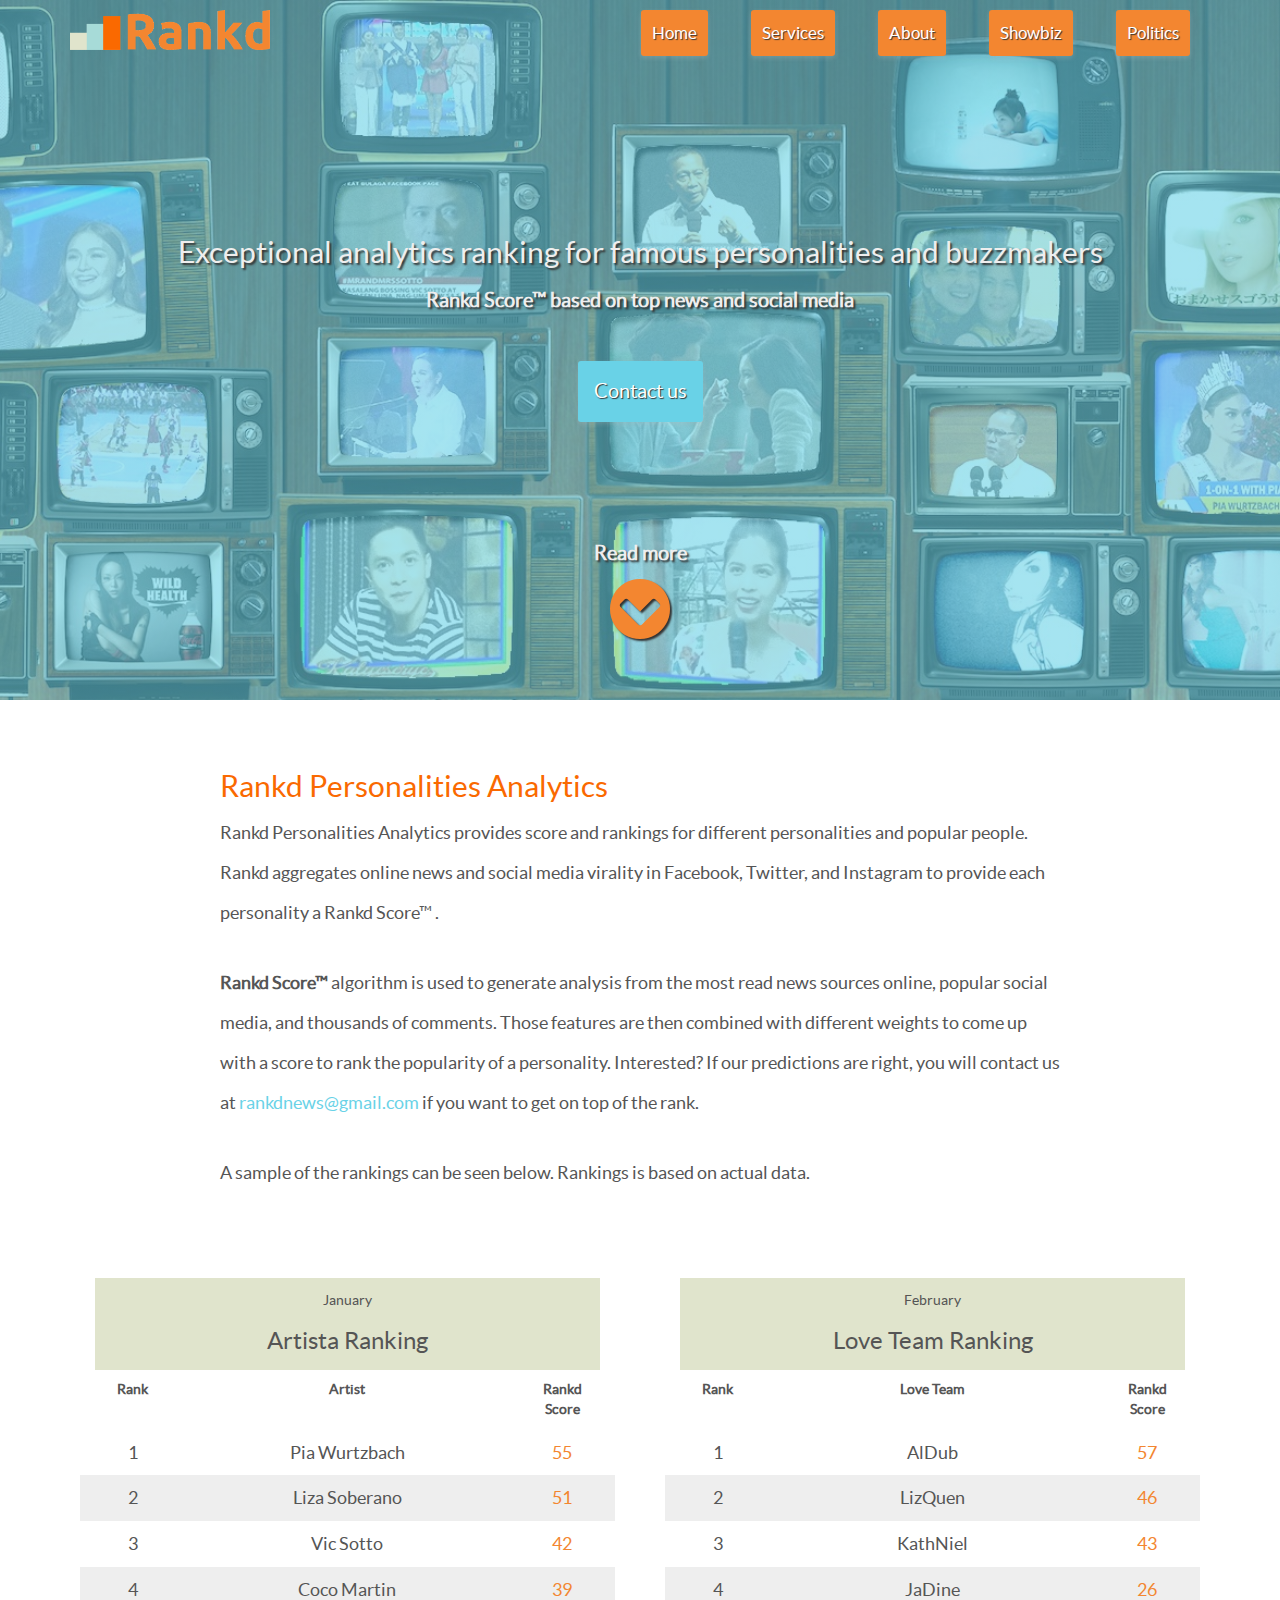
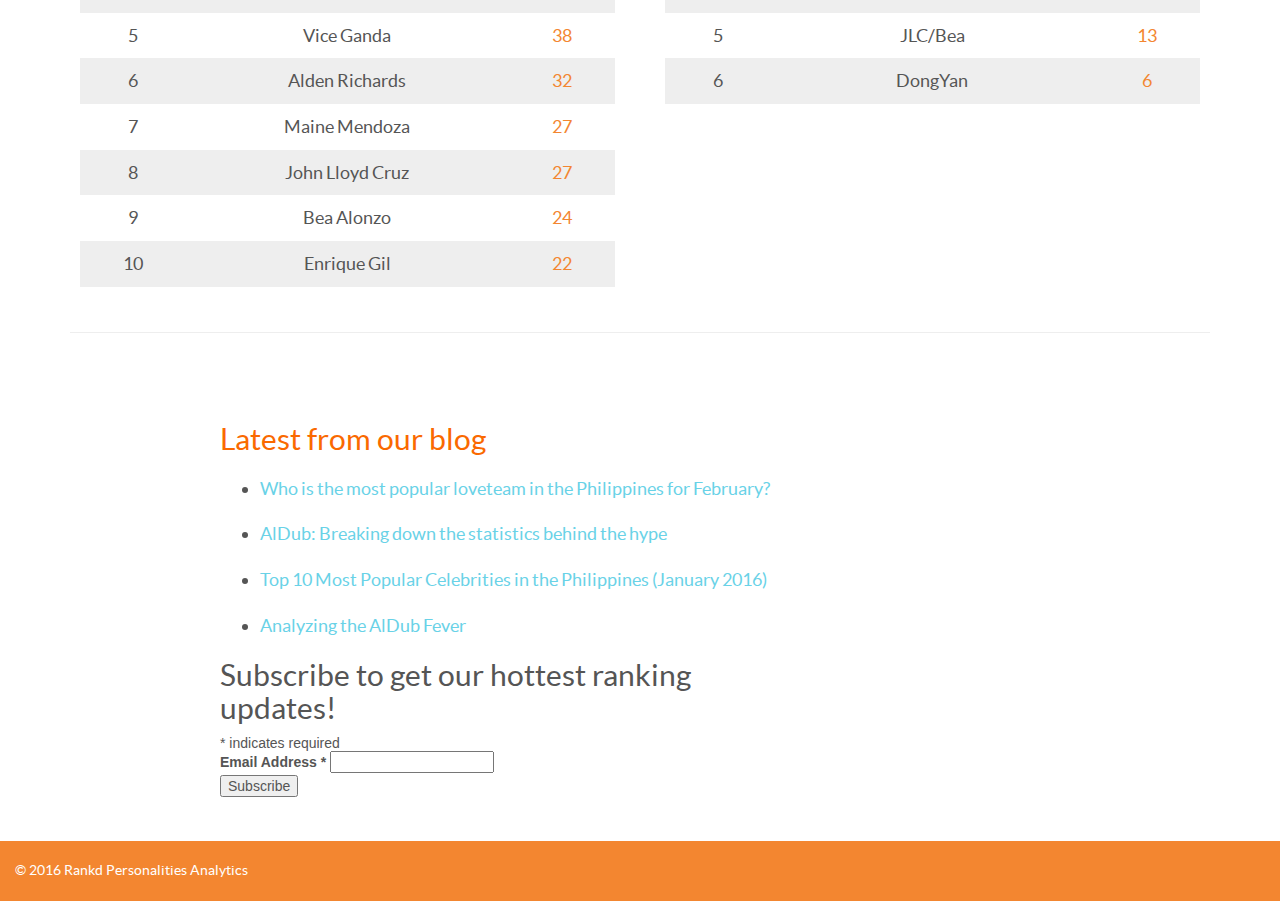
<file: index.html>
<html>
<head>
    <title>Rankd Personalities Analytics</title>
    <link rel="stylesheet" href="assets/fonts/lato/fontface.min.css">
    <link rel="stylesheet" href="assets/fonts/font-awesome-4.3.0/font-awesome.min.css">
    <link rel="stylesheet" href="assets/css/bootstrap.min.css">
    <link rel="stylesheet" href="assets/css/style.css">

    <link rel="icon" type="image/png" sizes="32x32" href="assets/img/favicon-32x32.png">
    <link rel="icon" type="image/png" sizes="96x96" href="assets/img/favicon-96x96.png">
    <link rel="icon" type="image/png" sizes="16x16" href="assets/img/favicon-16x16.png">

    <meta property="og:image" content="http://www.rankd.news/assets/img/logo.png" />
    <meta name="description" content="Rankd Personalities Analytics provides score and rankings for different personalities and popular people. Rankd aggregates online news and social media virality in Facebook, Twitter, and Instagram to provide each personality a Rankd Score">
</head>
<body>
    <div class="jumbotron jumbo-index" id="jumbo">
        <div class="container">
            <div class="row">
                <div class="col-xs-5">
                    <a href="index.html"><img src="assets/img/rankd_logo.png" width="200px"></a>
                </div>
                <div class="col-xs-7 text-right">
                    <ul class="header-links-list">
                        <li><a href="index.html" class="btn btn-default link-button header-links">Home</a></li>
                        <li><a href="services.html" class="btn btn-default link-button header-links">Services</a></li>
                        <li><a href="about.html" class="btn btn-default link-button header-links">About</a></li>
                        <li><a href="blog.html" class="btn btn-default link-button header-links">Showbiz</a></li>
                        <li><a href="politics.html" class="btn btn-default link-button header-links">Politics</a></li>
                    </ul>
                </div>
            </div>
            <div class="row">
                <div class="col-xs-12 text-center">
                    <div id="landing_content">
                        <h2>Exceptional analytics ranking for famous personalities and buzzmakers</h2>
                        <h3>Rankd Score&trade; based on top news and social media</h3>
                        <br><br>
                        <a class="btn btn-default link-button" href="mailto:rankdnews@gmail.com">Contact us</a>
                    </div>
                </div>
            </div>
            <div class="row">
                <div class="col-xs-12 text-center read-more">
                    <h3>Read more</h3>
                    <a href="#short_description"><i class="fa fa-chevron-circle-down fa-5x"></i></a>
                </div>
            </div>
        </div>
    </div>

    <div class="container">
        <div class="row">
            <div class="col-xs-12">
                <div class="short_description">
                    <h2 style="color: #FA6900;">Rankd Personalities Analytics</h2>
                    <p>Rankd Personalities Analytics provides score and rankings for different personalities and popular people. Rankd aggregates online news and social media virality in Facebook, Twitter, and Instagram to provide each personality a Rankd Score&trade; .</p>

                    <p><strong>Rankd Score&trade; </strong> algorithm is used to generate analysis from the most read news sources online, popular social media, and thousands of comments. Those features are then combined with different weights to come up with a score to rank the popularity of a personality. Interested? If our predictions are right, you will contact us at <a href="mailto:rankdnews@gmail.com">rankdnews@gmail.com</a> if you want to get on top of the rank.</p>

                    <p>A sample of the rankings can be seen below. Rankings is based on actual data.</p>
                </div>
            </div>
        </div>
    </div>

    <div class="container">
        <div class="row">
            <div class="col-md-6 text-center">
                <div class="ranking-box">
                    <div class="ranking-header">
                        <h5>January</h5>
                        <h3>Artista Ranking</h3>
                    </div>
                    <div class="row">
                        <div class="col-xs-12">
                            <div class="artista-box">
                                <div class="row">
                                    <div class="col-xs-2">
                                        <strong>Rank</strong>
                                    </div>
                                    <div class="col-xs-8">
                                        <strong>Artist</strong>
                                    </div>
                                    <div class="col-xs-2">
                                        <strong>Rankd Score</strong>
                                    </div>
                                </div>
                            </div>
                        </div>
                        <div class="col-xs-12 artista-row">
                            <div class="artista-box">
                                <div class="row">
                                    <div class="col-xs-2">
                                        <span class="artist-rank">1</span>
                                    </div>
                                    <div class="col-xs-8">
                                        <span class="artist-name">Pia Wurtzbach</span>
                                    </div>
                                    <div class="col-xs-2">
                                        <span class="artist-score">55</span>
                                    </div>
                                </div>
                            </div>
                        </div>
                        <div class="col-xs-12 artista-row">
                            <div class="artista-box">
                                <div class="row">
                                    <div class="col-xs-2">
                                        <span class="artist-rank">2</span>
                                    </div>
                                    <div class="col-xs-8">
                                        <span class="artist-name">Liza Soberano</span>
                                    </div>
                                    <div class="col-xs-2">
                                        <span class="artist-score">51</span>
                                    </div>
                                </div>
                            </div>
                        </div>
                        <div class="col-xs-12 artista-row">
                            <div class="artista-box">
                                <div class="row">
                                    <div class="col-xs-2">
                                        <span class="artist-rank">3</span>
                                    </div>
                                    <div class="col-xs-8">
                                        <span class="artist-name">Vic Sotto</span>
                                    </div>
                                    <div class="col-xs-2">
                                        <span class="artist-score">42</span>
                                    </div>
                                </div>
                            </div>
                        </div>
                        <div class="col-xs-12 artista-row">
                            <div class="artista-box">
                                <div class="row">
                                    <div class="col-xs-2">
                                        <span class="artist-rank">4</span>
                                    </div>
                                    <div class="col-xs-8">
                                        <span class="artist-name">Coco Martin</span>
                                    </div>
                                    <div class="col-xs-2">
                                        <span class="artist-score">39</span>
                                    </div>
                                </div>
                            </div>
                        </div>
                        <div class="col-xs-12 artista-row">
                            <div class="artista-box">
                                <div class="row">
                                    <div class="col-xs-2">
                                        <span class="artist-rank">5</span>
                                    </div>
                                    <div class="col-xs-8">
                                        <span class="artist-name">Vice Ganda</span>
                                    </div>
                                    <div class="col-xs-2">
                                        <span class="artist-score">38</span>
                                    </div>
                                </div>
                            </div>
                        </div>
                        <div class="col-xs-12 artista-row">
                            <div class="artista-box">
                                <div class="row">
                                    <div class="col-xs-2">
                                        <span class="artist-rank">6</span>
                                    </div>
                                    <div class="col-xs-8">
                                        <span class="artist-name">Alden Richards</span>
                                    </div>
                                    <div class="col-xs-2">
                                        <span class="artist-score">32</span>
                                    </div>
                                </div>
                            </div>
                        </div>
                        <div class="col-xs-12 artista-row">
                            <div class="artista-box">
                                <div class="row">
                                    <div class="col-xs-2">
                                        <span class="artist-rank">7</span>
                                    </div>
                                    <div class="col-xs-8">
                                        <span class="artist-name">Maine Mendoza</span>
                                    </div>
                                    <div class="col-xs-2">
                                        <span class="artist-score">27</span>
                                    </div>
                                </div>
                            </div>
                        </div>
                        <div class="col-xs-12 artista-row">
                            <div class="artista-box">
                                <div class="row">
                                    <div class="col-xs-2">
                                        <span class="artist-rank">8</span>
                                    </div>
                                    <div class="col-xs-8">
                                        <span class="artist-name">John Lloyd Cruz</span>
                                    </div>
                                    <div class="col-xs-2">
                                        <span class="artist-score">27</span>
                                    </div>
                                </div>
                            </div>
                        </div>
                        <div class="col-xs-12 artista-row">
                            <div class="artista-box">
                                <div class="row">
                                    <div class="col-xs-2">
                                        <span class="artist-rank">9</span>
                                    </div>
                                    <div class="col-xs-8">
                                        <span class="artist-name">Bea Alonzo</span>
                                    </div>
                                    <div class="col-xs-2">
                                        <span class="artist-score">24</span>
                                    </div>
                                </div>
                            </div>
                        </div>
                        <div class="col-xs-12 artista-row">
                            <div class="artista-box">
                                <div class="row">
                                    <div class="col-xs-2">
                                        <span class="artist-rank">10</span>
                                    </div>
                                    <div class="col-xs-8">
                                        <span class="artist-name">Enrique Gil</span>
                                    </div>
                                    <div class="col-xs-2">
                                        <span class="artist-score">22</span>
                                    </div>
                                </div>
                            </div>
                        </div>
                    </div>
                </div>
            </div>

            <div class="col-md-6 text-center">
                <div class="ranking-box loveteam-ranking">
                    <div class="ranking-header">
                        <h5>February</h5>
                        <h3>Love Team Ranking</h3>
                    </div>
                    <div class="row">
                        <div class="col-xs-12">
                            <div class="artista-box">
                                <div class="row">
                                    <div class="col-xs-2">
                                        <strong>Rank</strong>
                                    </div>
                                    <div class="col-xs-8">
                                        <strong>Love Team</strong>
                                    </div>
                                    <div class="col-xs-2">
                                        <strong>Rankd Score</strong>
                                    </div>
                                </div>
                            </div>
                        </div>
                        <div class="col-xs-12 artista-row">
                            <div class="artista-box">
                                <div class="row">
                                    <div class="col-xs-2">
                                        <span class="artist-rank">1</span>
                                    </div>
                                    <div class="col-xs-8">
                                        <span class="artist-name">AlDub</span>
                                    </div>
                                    <div class="col-xs-2">
                                        <span class="artist-score">57</span>
                                    </div>
                                </div>
                            </div>
                        </div>
                        <div class="col-xs-12 artista-row">
                            <div class="artista-box">
                                <div class="row">
                                    <div class="col-xs-2">
                                        <span class="artist-rank">2</span>
                                    </div>
                                    <div class="col-xs-8">
                                        <span class="artist-name">LizQuen</span>
                                    </div>
                                    <div class="col-xs-2">
                                        <span class="artist-score">46</span>
                                    </div>
                                </div>
                            </div>
                        </div>
                        <div class="col-xs-12 artista-row">
                            <div class="artista-box">
                                <div class="row">
                                    <div class="col-xs-2">
                                        <span class="artist-rank">3</span>
                                    </div>
                                    <div class="col-xs-8">
                                        <span class="artist-name">KathNiel</span>
                                    </div>
                                    <div class="col-xs-2">
                                        <span class="artist-score">43</span>
                                    </div>
                                </div>
                            </div>
                        </div>
                        <div class="col-xs-12 artista-row">
                            <div class="artista-box">
                                <div class="row">
                                    <div class="col-xs-2">
                                        <span class="artist-rank">4</span>
                                    </div>
                                    <div class="col-xs-8">
                                        <span class="artist-name">JaDine</span>
                                    </div>
                                    <div class="col-xs-2">
                                        <span class="artist-score">26</span>
                                    </div>
                                </div>
                            </div>
                        </div>
                        <div class="col-xs-12 artista-row">
                            <div class="artista-box">
                                <div class="row">
                                    <div class="col-xs-2">
                                        <span class="artist-rank">5</span>
                                    </div>
                                    <div class="col-xs-8">
                                        <span class="artist-name">JLC/Bea</span>
                                    </div>
                                    <div class="col-xs-2">
                                        <span class="artist-score">13</span>
                                    </div>
                                </div>
                            </div>
                        </div>
                        <div class="col-xs-12 artista-row">
                            <div class="artista-box">
                                <div class="row">
                                    <div class="col-xs-2">
                                        <span class="artist-rank">6</span>
                                    </div>
                                    <div class="col-xs-8">
                                        <span class="artist-name">DongYan</span>
                                    </div>
                                    <div class="col-xs-2">
                                        <span class="artist-score">6</span>
                                    </div>
                                </div>
                            </div>
                        </div>
                    </div>
                </div>
            </div>
        </div>
    </div>

    <div class="container">
        <div class="row">
            <div class="col-xs-12">
                <hr>
                <div class="short_description">
                    <h2 style="color: #FA6900;">Latest from our blog</h2>
                    <ul>
                        <li><a href="posts/popular-loveteam-february.html">Who is the most popular loveteam in the Philippines for February?</a></li>
                        <li><a href="posts/aldub-hype.html">AlDub: Breaking down the statistics behind the hype</a></li>
                        <li><a href="posts/popular-celebs.html">Top 10 Most Popular Celebrities in the Philippines (January 2016)</a></li>
                        <li><a href="posts/aldub-fever.html">Analyzing the AlDub Fever</a></li>
                    </ul>
                    <!-- Begin MailChimp Signup Form -->
                    <link href="//cdn-images.mailchimp.com/embedcode/classic-10_7.css" rel="stylesheet" type="text/css">
                    <style type="text/css">
                        #mc_embed_signup{background:#fff; clear:left; font:14px Helvetica,Arial,sans-serif;  width:500px;}
                        /* Add your own MailChimp form style overrides in your site stylesheet or in this style block.
                           We recommend moving this block and the preceding CSS link to the HEAD of your HTML file. */
                    </style>
                    <div id="mc_embed_signup">
                    <form action="//news.us12.list-manage.com/subscribe/post?u=3665778cc306e94969f9df371&amp;id=046cb6ee06" method="post" id="mc-embedded-subscribe-form" name="mc-embedded-subscribe-form" class="validate" target="_blank" novalidate>
                        <div id="mc_embed_signup_scroll">
                        <h2>Subscribe to get our hottest ranking updates!</h2>
                    <div class="indicates-required"><span class="asterisk">*</span> indicates required</div>
                    <div class="mc-field-group">
                        <label for="mce-EMAIL">Email Address  <span class="asterisk">*</span>
                    </label>
                        <input type="email" value="" name="EMAIL" class="required email" id="mce-EMAIL">
                    </div>
                        <div id="mce-responses" class="clear">
                            <div class="response" id="mce-error-response" style="display:none"></div>
                            <div class="response" id="mce-success-response" style="display:none"></div>
                        </div>    <!-- real people should not fill this in and expect good things - do not remove this or risk form bot signups-->
                        <div style="position: absolute; left: -5000px;" aria-hidden="true"><input type="text" name="b_3665778cc306e94969f9df371_046cb6ee06" tabindex="-1" value=""></div>
                        <div class="clear"><input type="submit" value="Subscribe" name="subscribe" id="mc-embedded-subscribe" class="button"></div>
                        </div>
                    </form>
                    </div>
                    <script type='text/javascript' src='//s3.amazonaws.com/downloads.mailchimp.com/js/mc-validate.js'></script><script type='text/javascript'>(function($) {window.fnames = new Array(); window.ftypes = new Array();fnames[0]='EMAIL';ftypes[0]='email';fnames[1]='FNAME';ftypes[1]='text';fnames[2]='LNAME';ftypes[2]='text';}(jQuery));var $mcj = jQuery.noConflict(true);</script>
                    <!--End mc_embed_signup-->
                </div>
            </div>
        </div>
    </div>

    <div class="container-fluid">
        <div class="row">
            <footer class="col-xs-12">
                &copy; 2016 Rankd Personalities Analytics
            </footer>
        </div>
    </div>

    <script>
      (function(i,s,o,g,r,a,m){i['GoogleAnalyticsObject']=r;i[r]=i[r]||function(){
      (i[r].q=i[r].q||[]).push(arguments)},i[r].l=1*new Date();a=s.createElement(o),
      m=s.getElementsByTagName(o)[0];a.async=1;a.src=g;m.parentNode.insertBefore(a,m)
      })(window,document,'script','//www.google-analytics.com/analytics.js','ga');

      ga('create', 'UA-73694070-1', 'auto');
      ga('send', 'pageview');

    </script>
</body>
</html>
</file>
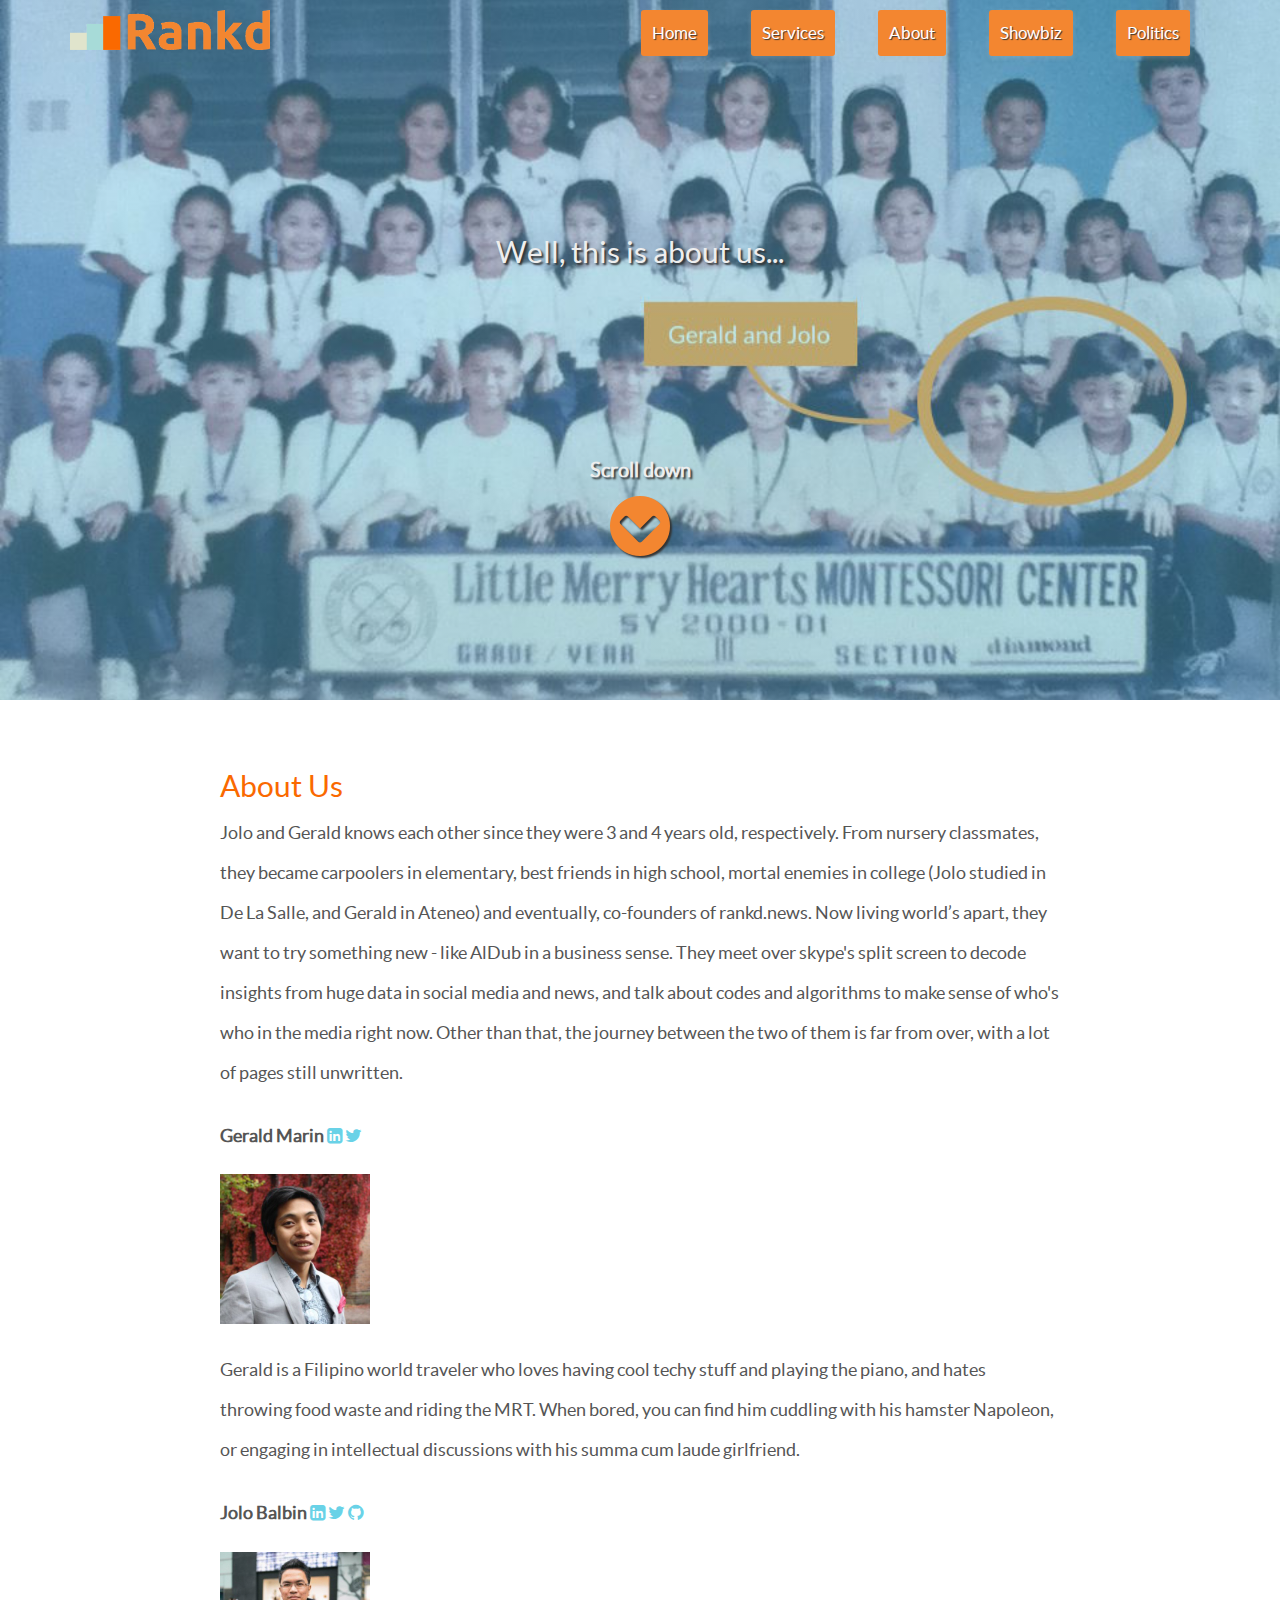
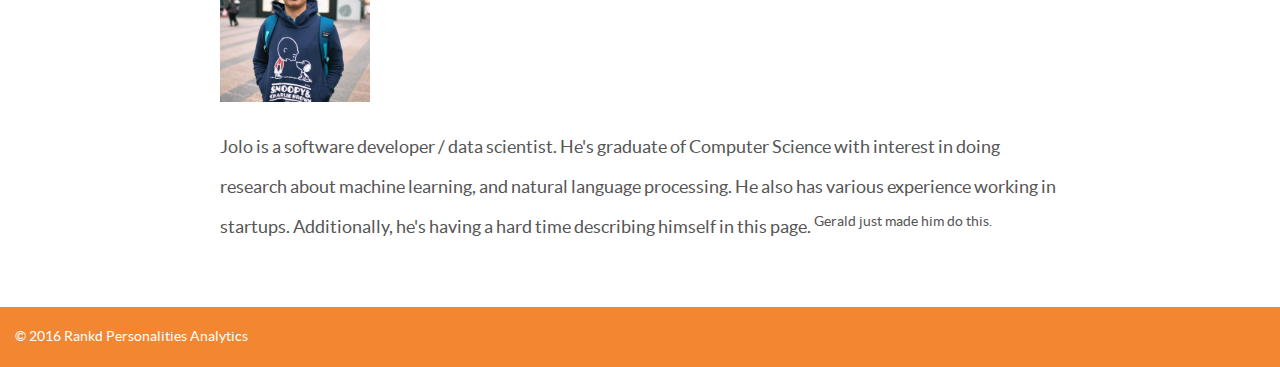
<file: about.html>
<html>
<head>
    <title>About - Rankd Personalities Analytics</title>
    <link rel="stylesheet" href="assets/fonts/lato/fontface.min.css">
    <link rel="stylesheet" href="assets/fonts/font-awesome-4.3.0/font-awesome.min.css">
    <link rel="stylesheet" href="assets/css/bootstrap.min.css">
    <link rel="stylesheet" href="assets/css/style.css">

    <link rel="icon" type="image/png" sizes="32x32" href="assets/img/favicon-32x32.png">
    <link rel="icon" type="image/png" sizes="96x96" href="assets/img/favicon-96x96.png">
    <link rel="icon" type="image/png" sizes="16x16" href="assets/img/favicon-16x16.png">

    <meta property="og:image" content="http://www.rankd.news/assets/img/logo.png" />
    <meta name="description" content="Rankd Personalities Analytics provides score and rankings for different personalities and popular people. Rankd aggregates online news and social media virality in Facebook, Twitter, and Instagram to provide each personality a Rankd Score">
</head>
<body>
    <div class="jumbotron jumbo-about" id="jumbo">
        <div class="container">
            <div class="row">
                <div class="col-xs-5">
                    <a href="index.html"><img src="assets/img/rankd_logo.png" width="200px"></a>
                </div>
                <div class="col-xs-7 text-right">
                    <ul class="header-links-list">
                        <li><a href="index.html" class="btn btn-default link-button header-links">Home</a></li>
                        <li><a href="services.html" class="btn btn-default link-button header-links">Services</a></li>
                        <li><a href="about.html" class="btn btn-default link-button header-links">About</a></li>
                        <li><a href="blog.html" class="btn btn-default link-button header-links">Showbiz</a></li>
                        <li><a href="politics.html" class="btn btn-default link-button header-links">Politics</a></li>
                    </ul>
                </div>
            </div>
            <div class="row">
                <div class="col-xs-12 text-center">
                    <div id="landing_content">
                        <h2>Well, this is about us...</h2>
                        <br><br><br>
                    </div>
                </div>
            </div>
            <div class="row">
                <div class="col-xs-12 text-center read-more">
                    <h3>Scroll down</h3>
                    <a href="#short_description"><i class="fa fa-chevron-circle-down fa-5x"></i></a>
                </div>
            </div>
        </div>
    </div>

    <div class="container">
        <div class="row">
            <div class="col-xs-12">
                <div class="short_description">
                    <h2 style="color: #FA6900;">About Us</h2>
                    <p>Jolo and Gerald knows each other since they were 3 and 4 years old, respectively. From nursery classmates, they became carpoolers in elementary, best friends in high school, mortal enemies in college (Jolo studied in De La Salle, and Gerald in Ateneo) and eventually, co-founders of rankd.news. Now living world’s apart, they want to try something new - like AlDub in a business sense. They meet over skype's split screen to decode insights from huge data in social media and news, and talk about codes and algorithms to make sense of who's who in the media right now. Other than that, the journey between the two of them is far from over, with a lot of pages still unwritten.</p>

                    <strong>Gerald Marin</strong> 
                    <a href="https://www.linkedin.com/in/geraldperrymarin"><i class="fa fa-linkedin-square"></i></a> 
                    <a href="https://twitter.com/REALGeraldPerry"><i class="fa fa-twitter"></i></a> 
                    <br><br>
                    <img src="assets/img/img-gerald.jpg" width="150px">
                    <br><br>
                    <p>Gerald is a Filipino world traveler who loves having cool techy stuff and playing the piano, and hates throwing food waste and riding the MRT. When bored, you can find him cuddling with his hamster Napoleon, or engaging in intellectual discussions with his summa cum laude girlfriend.</p>

                    <strong>Jolo Balbin</strong> 
                    <a href="https://www.linkedin.com/in/jpbalbin"><i class="fa fa-linkedin-square"></i></a> 
                    <a href="https://twitter.com/MojoJolo"><i class="fa fa-twitter"></i></a>
                    <a href="github.com/mojojolo"><i class="fa fa-github"></i></a>
                    <br><br>
                    <img src="assets/img/img-jolo.jpg" width="150px">
                    <br><br>

                    <p>Jolo is a software developer / data scientist. He's graduate of Computer Science with interest in doing research about machine learning, and natural language processing. He also has various experience working in startups. Additionally, he's having a hard time describing himself in this page. <sup>Gerald just made him do this.</sup></p>
                </div>
            </div>
        </div>
    </div>

    <div class="container-fluid">
        <div class="row">
            <footer class="col-xs-12">
                &copy; 2016 Rankd Personalities Analytics
            </footer>
        </div>
    </div>

    <script>
      (function(i,s,o,g,r,a,m){i['GoogleAnalyticsObject']=r;i[r]=i[r]||function(){
      (i[r].q=i[r].q||[]).push(arguments)},i[r].l=1*new Date();a=s.createElement(o),
      m=s.getElementsByTagName(o)[0];a.async=1;a.src=g;m.parentNode.insertBefore(a,m)
      })(window,document,'script','//www.google-analytics.com/analytics.js','ga');

      ga('create', 'UA-73694070-1', 'auto');
      ga('send', 'pageview');

    </script>
</body>
</html>
</file>
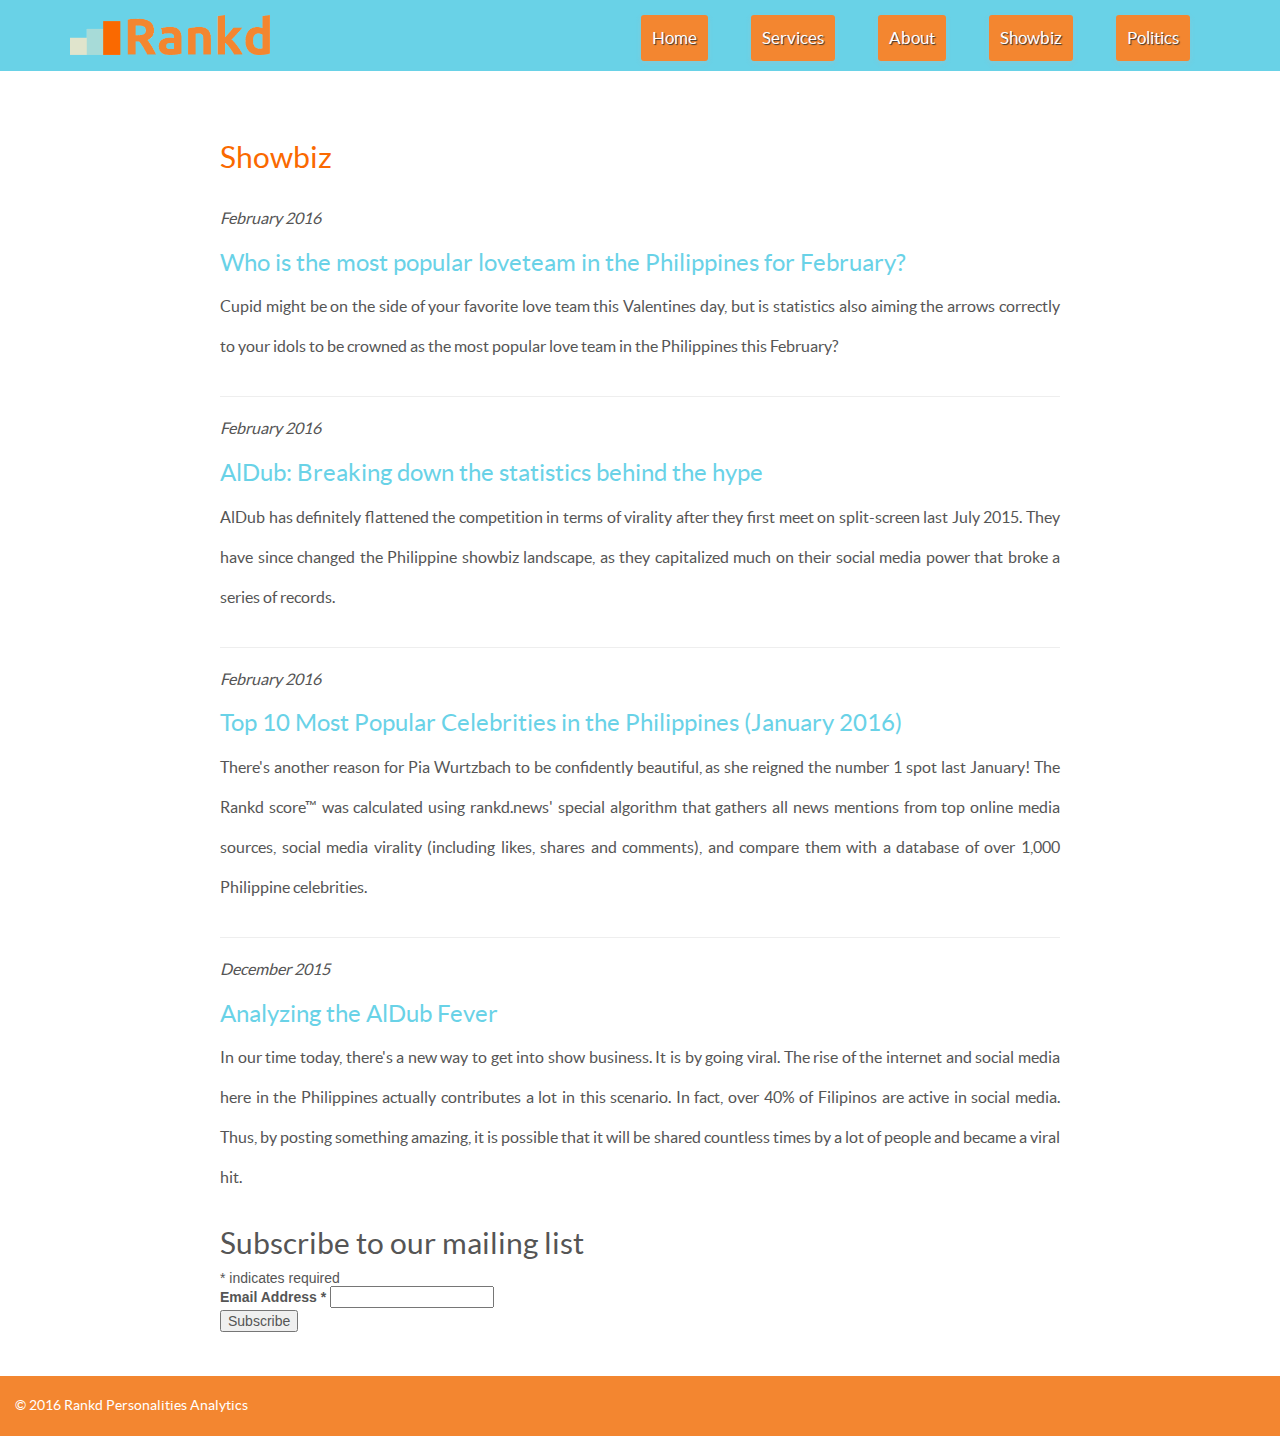
<file: blog.html>
<html>
<head>
    <title>Showbiz - Rankd Personalities Analytics</title>
    <link rel="stylesheet" href="assets/fonts/lato/fontface.min.css">
    <link rel="stylesheet" href="assets/fonts/font-awesome-4.3.0/font-awesome.min.css">
    <link rel="stylesheet" href="assets/css/bootstrap.min.css">
    <link rel="stylesheet" href="assets/css/style.css">

    <link rel="icon" type="image/png" sizes="32x32" href="assets/img/favicon-32x32.png">
    <link rel="icon" type="image/png" sizes="96x96" href="assets/img/favicon-96x96.png">
    <link rel="icon" type="image/png" sizes="16x16" href="assets/img/favicon-16x16.png">

    <meta property="og:image" content="http://www.rankd.news/assets/img/logo.png" />
    <meta name="description" content="Rankd Personalities Analytics provides score and rankings for different personalities and popular people. Rankd aggregates online news and social media virality in Facebook, Twitter, and Instagram to provide each personality a Rankd Score">
</head>
<body>
    <div class="container-fluid header-blog">
        <div class="container">
            <div class="row">
                <div class="col-xs-5">
                    <a href="index.html"><img src="assets/img/rankd_logo.png" width="200px"></a>
                </div>
                <div class="col-xs-7 text-right">
                    <ul class="header-links-list">
                        <li><a href="index.html" class="btn btn-default link-button header-links">Home</a></li>
                        <li><a href="services.html" class="btn btn-default link-button header-links">Services</a></li>
                        <li><a href="about.html" class="btn btn-default link-button header-links">About</a></li>
                        <li><a href="blog.html" class="btn btn-default link-button header-links">Showbiz</a></li>
                        <li><a href="politics.html" class="btn btn-default link-button header-links">Politics</a></li>
                    </ul>
                </div>
            </div>
        </div>
    </div>

    <div class="container">
        <div class="row">
            <div class="col-xs-12">
                <div class="blog-contents">
                    <h2 style="color: #FA6900;">Showbiz</h2>
                    <br>
                    <em>February 2016</em>
                    <h3><a href="posts/popular-loveteam-february.html">Who is the most popular loveteam in the Philippines for February?</a></h3>
                    <p>Cupid might be on the side of your favorite love team this Valentines day, but is statistics also aiming the arrows correctly to your idols to be crowned as the most popular love team in the Philippines this February?</p>

                    <hr>

                    <em>February 2016</em>
                    <h3><a href="posts/aldub-hype.html">AlDub: Breaking down the statistics behind the hype</a></h3>
                    <p>AlDub has definitely flattened the competition in terms of virality after they first meet on split-screen last July 2015. They have since changed the Philippine showbiz landscape, as they capitalized much on their social media power that broke a series of records.</p>

                    <hr>

                    <em>February 2016</em>
                    <h3><a href="posts/popular-celebs.html">Top 10 Most Popular Celebrities in the Philippines (January 2016)</a></h3>
                    <p>There's another reason for Pia Wurtzbach to be confidently beautiful, as she reigned the number 1 spot last January! The Rankd score&trade; was calculated using rankd.news' special algorithm that gathers all news mentions from top online media sources, social media virality (including likes, shares and comments), and compare them with a database of over 1,000 Philippine celebrities.</p>

                    <hr>

                    <em>December 2015</em>
                    <h3><a href="posts/aldub-fever.html">Analyzing the AlDub Fever</a></h3>
                    <p>In our time today, there's a new way to get into show business. It is by going viral. The rise of the internet and social media here in the Philippines actually contributes a lot in this scenario. In fact, over 40% of Filipinos are active in social media. Thus, by posting something amazing, it is possible that it will be shared countless times by a lot of people and became a viral hit.</p>

                    <!-- Begin MailChimp Signup Form -->
                    <link href="//cdn-images.mailchimp.com/embedcode/classic-10_7.css" rel="stylesheet" type="text/css">
                    <style type="text/css">
                        #mc_embed_signup{background:#fff; clear:left; font:14px Helvetica,Arial,sans-serif;  width:500px;}
                        /* Add your own MailChimp form style overrides in your site stylesheet or in this style block.
                           We recommend moving this block and the preceding CSS link to the HEAD of your HTML file. */
                    </style>
                    <div id="mc_embed_signup">
                    <form action="//news.us12.list-manage.com/subscribe/post?u=3665778cc306e94969f9df371&amp;id=046cb6ee06" method="post" id="mc-embedded-subscribe-form" name="mc-embedded-subscribe-form" class="validate" target="_blank" novalidate>
                        <div id="mc_embed_signup_scroll">
                        <h2>Subscribe to our mailing list</h2>
                    <div class="indicates-required"><span class="asterisk">*</span> indicates required</div>
                    <div class="mc-field-group">
                        <label for="mce-EMAIL">Email Address  <span class="asterisk">*</span>
                    </label>
                        <input type="email" value="" name="EMAIL" class="required email" id="mce-EMAIL">
                    </div>
                        <div id="mce-responses" class="clear">
                            <div class="response" id="mce-error-response" style="display:none"></div>
                            <div class="response" id="mce-success-response" style="display:none"></div>
                        </div>    <!-- real people should not fill this in and expect good things - do not remove this or risk form bot signups-->
                        <div style="position: absolute; left: -5000px;" aria-hidden="true"><input type="text" name="b_3665778cc306e94969f9df371_046cb6ee06" tabindex="-1" value=""></div>
                        <div class="clear"><input type="submit" value="Subscribe" name="subscribe" id="mc-embedded-subscribe" class="button"></div>
                        </div>
                    </form>
                    </div>
                    <script type='text/javascript' src='//s3.amazonaws.com/downloads.mailchimp.com/js/mc-validate.js'></script><script type='text/javascript'>(function($) {window.fnames = new Array(); window.ftypes = new Array();fnames[0]='EMAIL';ftypes[0]='email';fnames[1]='FNAME';ftypes[1]='text';fnames[2]='LNAME';ftypes[2]='text';}(jQuery));var $mcj = jQuery.noConflict(true);</script>
                    <!--End mc_embed_signup-->
                </div>
            </div>
        </div>
    </div>

    <div class="container-fluid">
        <div class="row">
            <footer class="col-xs-12">
                &copy; 2016 Rankd Personalities Analytics
            </footer>
        </div>
    </div>

    <script>
      (function(i,s,o,g,r,a,m){i['GoogleAnalyticsObject']=r;i[r]=i[r]||function(){
      (i[r].q=i[r].q||[]).push(arguments)},i[r].l=1*new Date();a=s.createElement(o),
      m=s.getElementsByTagName(o)[0];a.async=1;a.src=g;m.parentNode.insertBefore(a,m)
      })(window,document,'script','//www.google-analytics.com/analytics.js','ga');

      ga('create', 'UA-73694070-1', 'auto');
      ga('send', 'pageview');

    </script>
</body>
</html>
</file>
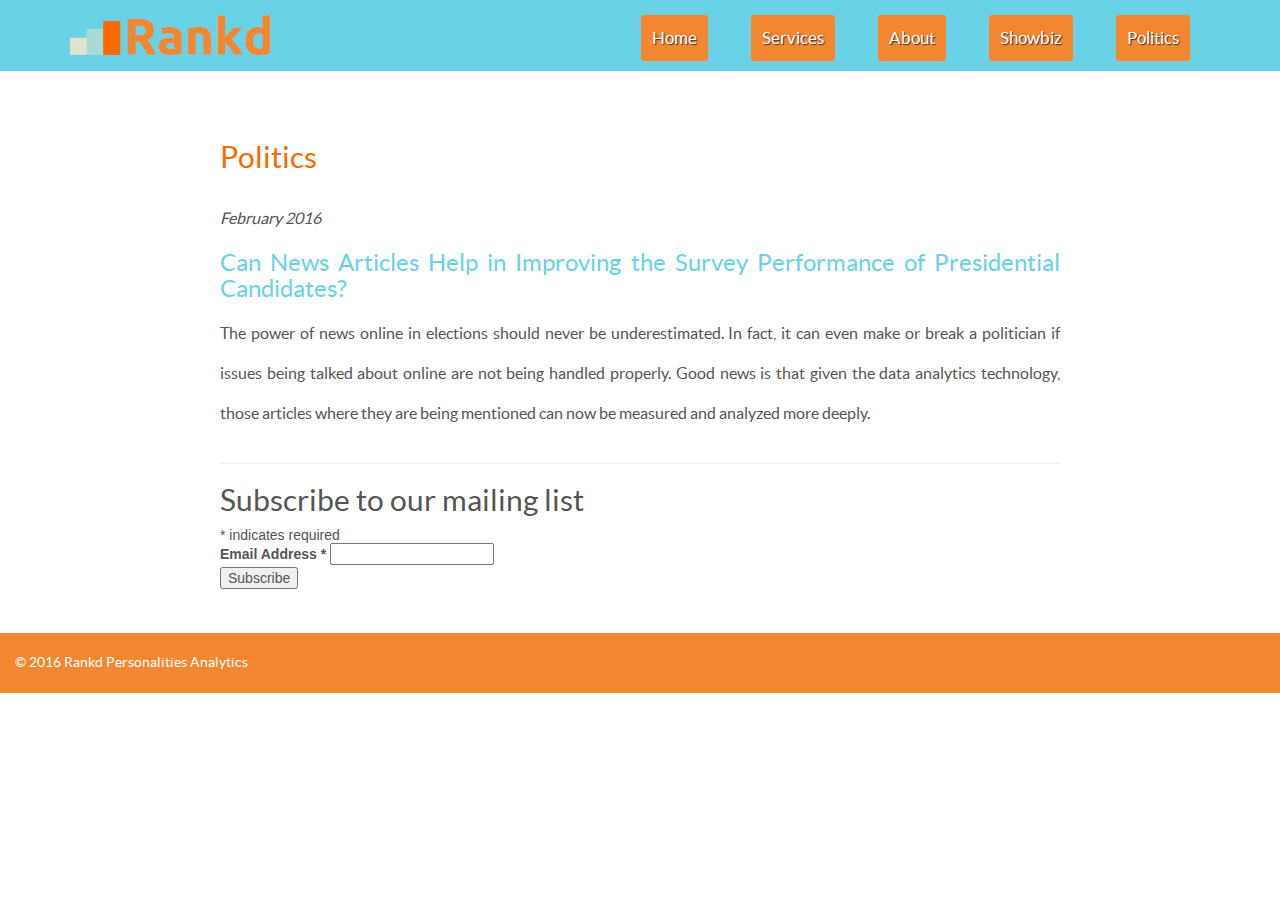
<file: politics.html>
<html>
<head>
    <title>Politics - Rankd Personalities Analytics</title>
    <link rel="stylesheet" href="assets/fonts/lato/fontface.min.css">
    <link rel="stylesheet" href="assets/fonts/font-awesome-4.3.0/font-awesome.min.css">
    <link rel="stylesheet" href="assets/css/bootstrap.min.css">
    <link rel="stylesheet" href="assets/css/style.css">

    <link rel="icon" type="image/png" sizes="32x32" href="assets/img/favicon-32x32.png">
    <link rel="icon" type="image/png" sizes="96x96" href="assets/img/favicon-96x96.png">
    <link rel="icon" type="image/png" sizes="16x16" href="assets/img/favicon-16x16.png">

    <meta property="og:image" content="http://www.rankd.news/assets/img/logo.png" />
    <meta name="description" content="Rankd Personalities Analytics provides score and rankings for different personalities and popular people. Rankd aggregates online news and social media virality in Facebook, Twitter, and Instagram to provide each personality a Rankd Score">
</head>
<body>
    <div class="container-fluid header-blog">
        <div class="container">
            <div class="row">
                <div class="col-xs-5">
                    <a href="index.html"><img src="assets/img/rankd_logo.png" width="200px"></a>
                </div>
                <div class="col-xs-7 text-right">
                    <ul class="header-links-list">
                        <li><a href="index.html" class="btn btn-default link-button header-links">Home</a></li>
                        <li><a href="services.html" class="btn btn-default link-button header-links">Services</a></li>
                        <li><a href="about.html" class="btn btn-default link-button header-links">About</a></li>
                        <li><a href="blog.html" class="btn btn-default link-button header-links">Showbiz</a></li>
                        <li><a href="politics.html" class="btn btn-default link-button header-links">Politics</a></li>
                    </ul>
                </div>
            </div>
        </div>
    </div>

    <div class="container">
        <div class="row">
            <div class="col-xs-12">
                <div class="blog-contents">
                    <h2 style="color: #FA6900;">Politics</h2>
                    <br>
                    <em>February 2016</em>
                    <h3><a href="posts/presidential-candidaties-article.html">Can News Articles Help in Improving the Survey Performance of Presidential Candidates?</a></h3>
                    <p>The power of news online in elections should never be underestimated. In fact, it can even make or break a politician if issues being talked about online are not being handled properly. Good news is that given the data analytics technology, those articles where they are being mentioned can now be measured and analyzed more deeply.</p>

                    <hr>

                    <!-- Begin MailChimp Signup Form -->
                    <link href="//cdn-images.mailchimp.com/embedcode/classic-10_7.css" rel="stylesheet" type="text/css">
                    <style type="text/css">
                        #mc_embed_signup{background:#fff; clear:left; font:14px Helvetica,Arial,sans-serif;  width:500px;}
                        /* Add your own MailChimp form style overrides in your site stylesheet or in this style block.
                           We recommend moving this block and the preceding CSS link to the HEAD of your HTML file. */
                    </style>
                    <div id="mc_embed_signup">
                    <form action="//news.us12.list-manage.com/subscribe/post?u=3665778cc306e94969f9df371&amp;id=046cb6ee06" method="post" id="mc-embedded-subscribe-form" name="mc-embedded-subscribe-form" class="validate" target="_blank" novalidate>
                        <div id="mc_embed_signup_scroll">
                        <h2>Subscribe to our mailing list</h2>
                    <div class="indicates-required"><span class="asterisk">*</span> indicates required</div>
                    <div class="mc-field-group">
                        <label for="mce-EMAIL">Email Address  <span class="asterisk">*</span>
                    </label>
                        <input type="email" value="" name="EMAIL" class="required email" id="mce-EMAIL">
                    </div>
                        <div id="mce-responses" class="clear">
                            <div class="response" id="mce-error-response" style="display:none"></div>
                            <div class="response" id="mce-success-response" style="display:none"></div>
                        </div>    <!-- real people should not fill this in and expect good things - do not remove this or risk form bot signups-->
                        <div style="position: absolute; left: -5000px;" aria-hidden="true"><input type="text" name="b_3665778cc306e94969f9df371_046cb6ee06" tabindex="-1" value=""></div>
                        <div class="clear"><input type="submit" value="Subscribe" name="subscribe" id="mc-embedded-subscribe" class="button"></div>
                        </div>
                    </form>
                    </div>
                    <script type='text/javascript' src='//s3.amazonaws.com/downloads.mailchimp.com/js/mc-validate.js'></script><script type='text/javascript'>(function($) {window.fnames = new Array(); window.ftypes = new Array();fnames[0]='EMAIL';ftypes[0]='email';fnames[1]='FNAME';ftypes[1]='text';fnames[2]='LNAME';ftypes[2]='text';}(jQuery));var $mcj = jQuery.noConflict(true);</script>
                    <!--End mc_embed_signup-->
                </div>
            </div>
        </div>
    </div>

    <div class="container-fluid">
        <div class="row">
            <footer class="col-xs-12">
                &copy; 2016 Rankd Personalities Analytics
            </footer>
        </div>
    </div>

    <script>
      (function(i,s,o,g,r,a,m){i['GoogleAnalyticsObject']=r;i[r]=i[r]||function(){
      (i[r].q=i[r].q||[]).push(arguments)},i[r].l=1*new Date();a=s.createElement(o),
      m=s.getElementsByTagName(o)[0];a.async=1;a.src=g;m.parentNode.insertBefore(a,m)
      })(window,document,'script','//www.google-analytics.com/analytics.js','ga');

      ga('create', 'UA-73694070-1', 'auto');
      ga('send', 'pageview');

    </script>
</body>
</html>
</file>
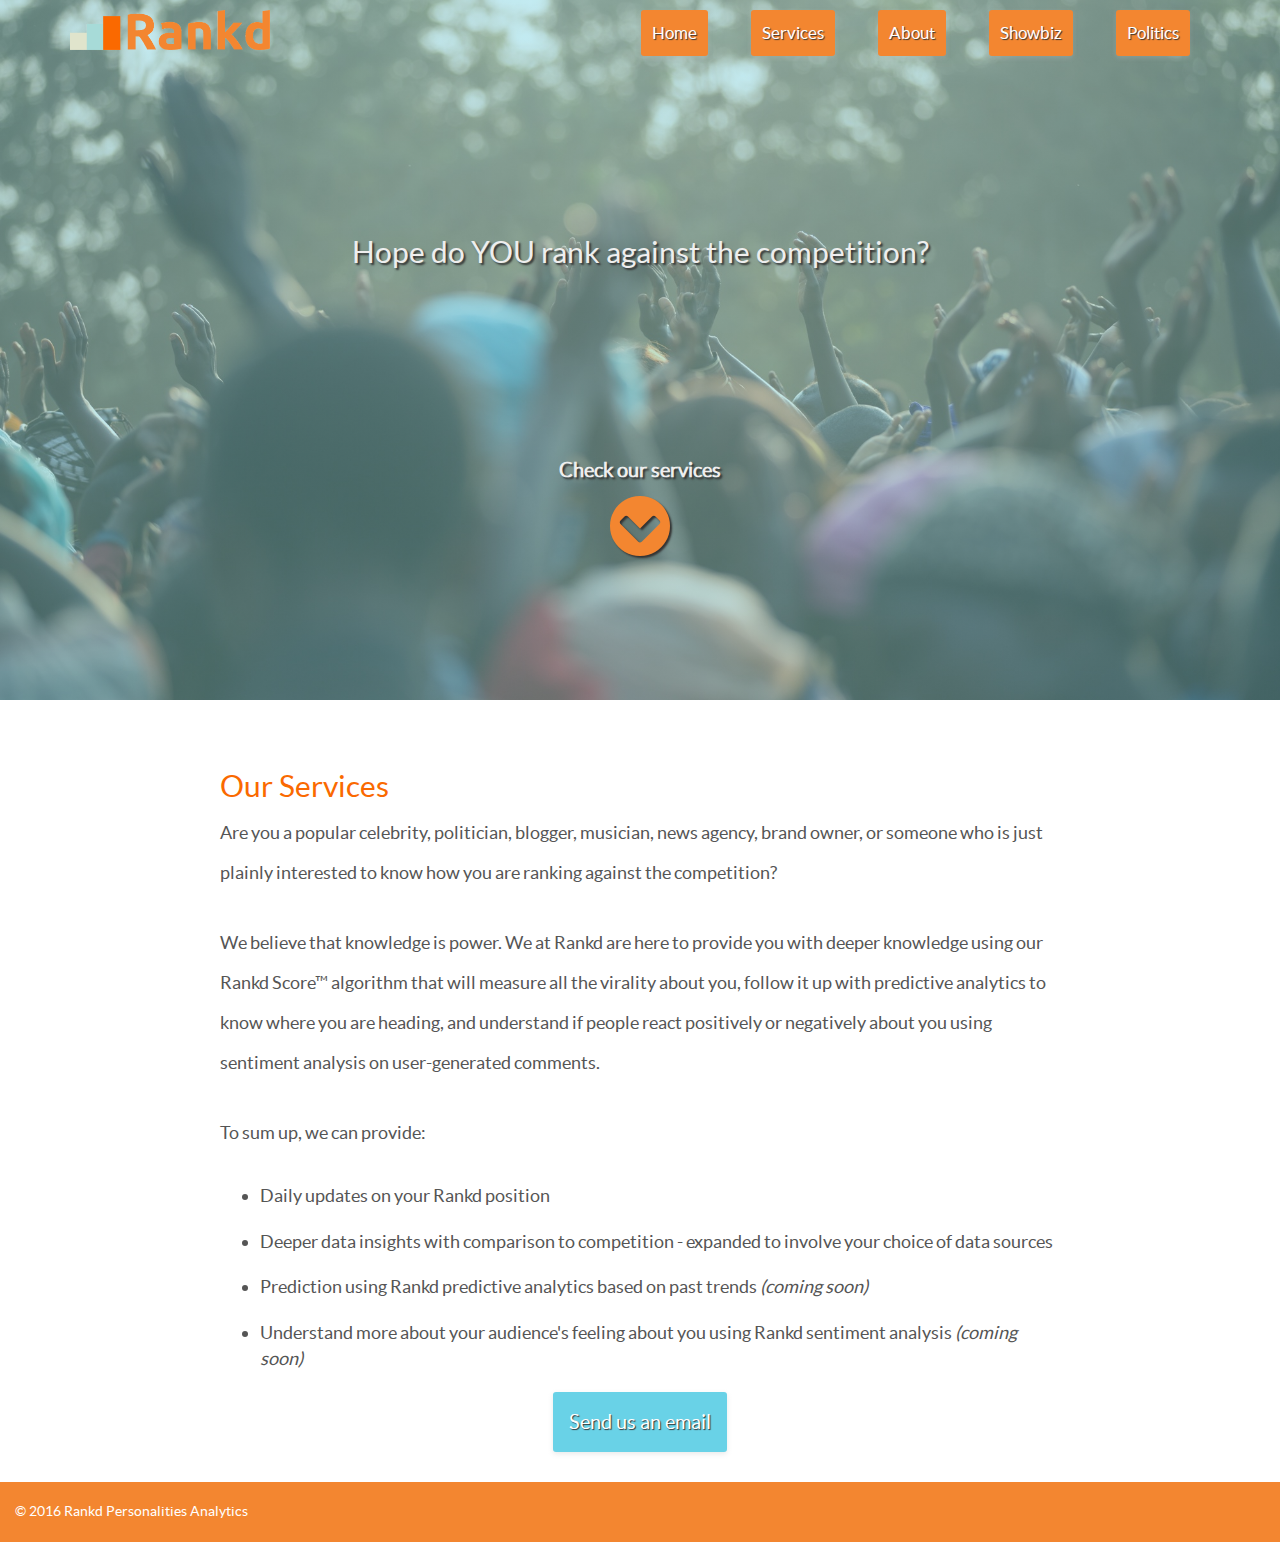
<file: services.html>
<html>
<head>
    <title>Services - Rankd Personalities Analytics</title>
    <link rel="stylesheet" href="assets/fonts/lato/fontface.min.css">
    <link rel="stylesheet" href="assets/fonts/font-awesome-4.3.0/font-awesome.min.css">
    <link rel="stylesheet" href="assets/css/bootstrap.min.css">
    <link rel="stylesheet" href="assets/css/style.css">

    <link rel="icon" type="image/png" sizes="32x32" href="assets/img/favicon-32x32.png">
    <link rel="icon" type="image/png" sizes="96x96" href="assets/img/favicon-96x96.png">
    <link rel="icon" type="image/png" sizes="16x16" href="assets/img/favicon-16x16.png">

    <meta property="og:image" content="http://www.rankd.news/assets/img/logo.png" />
    <meta name="description" content="Rankd Personalities Analytics provides score and rankings for different personalities and popular people. Rankd aggregates online news and social media virality in Facebook, Twitter, and Instagram to provide each personality a Rankd Score">
</head>
<body>
    <div class="jumbotron jumbo-services" id="jumbo">
        <div class="container">
            <div class="row">
                <div class="col-xs-5">
                    <a href="index.html"><img src="assets/img/rankd_logo.png" width="200px"></a>
                </div>
                <div class="col-xs-7 text-right">
                    <ul class="header-links-list">
                        <li><a href="index.html" class="btn btn-default link-button header-links">Home</a></li>
                        <li><a href="services.html" class="btn btn-default link-button header-links">Services</a></li>
                        <li><a href="about.html" class="btn btn-default link-button header-links">About</a></li>
                        <li><a href="blog.html" class="btn btn-default link-button header-links">Showbiz</a></li>
                        <li><a href="politics.html" class="btn btn-default link-button header-links">Politics</a></li>
                    </ul>
                </div>
            </div>
            <div class="row">
                <div class="col-xs-12 text-center">
                    <div id="landing_content">
                        <h2>Hope do YOU rank against the competition?</h2>
                        <br><br><br>
                    </div>
                </div>
            </div>
            <div class="row">
                <div class="col-xs-12 text-center read-more">
                    <h3>Check our services</h3>
                    <a href="#short_description"><i class="fa fa-chevron-circle-down fa-5x"></i></a>
                </div>
            </div>
        </div>
    </div>

    <div class="container">
        <div class="row">
            <div class="col-xs-12">
                <div class="short_description">
                    <h2 style="color: #FA6900;">Our Services</h2>
                    <p>Are you a popular celebrity, politician, blogger, musician, news agency, brand owner, or someone who is just plainly interested to know how you are ranking against the competition?</p>

                    <p>We believe that knowledge is power. We at Rankd are here to provide you with deeper knowledge using our Rankd Score&trade; algorithm that will measure all the virality about you, follow it up with predictive analytics to know where you are heading, and understand if people react positively or  negatively about you using sentiment analysis on user-generated comments.</p>

                    <p>To sum up, we can provide:</p>
                    <ul>
                        <li>Daily updates on your Rankd position</li>
                        <li>Deeper data insights with comparison to competition - expanded to involve your choice of data sources</li>
                        <li>Prediction using Rankd predictive analytics based on past trends <em>(coming soon)</em></li>
                        <li>Understand more about your audience's feeling about you using Rankd sentiment analysis <em>(coming soon)</em></li>
                    </ul>
                    <div class="text-center">
                        <a class="btn btn-default link-button" href="mailto:rankdnews@gmail.com">Send us an email</a>
                    </div>
                </div>
            </div>
        </div>
    </div>

    <div class="container-fluid">
        <div class="row">
            <footer class="col-xs-12">
                &copy; 2016 Rankd Personalities Analytics
            </footer>
        </div>
    </div>

    <script>
      (function(i,s,o,g,r,a,m){i['GoogleAnalyticsObject']=r;i[r]=i[r]||function(){
      (i[r].q=i[r].q||[]).push(arguments)},i[r].l=1*new Date();a=s.createElement(o),
      m=s.getElementsByTagName(o)[0];a.async=1;a.src=g;m.parentNode.insertBefore(a,m)
      })(window,document,'script','//www.google-analytics.com/analytics.js','ga');

      ga('create', 'UA-73694070-1', 'auto');
      ga('send', 'pageview');

    </script>
</body>
</html>
</file>
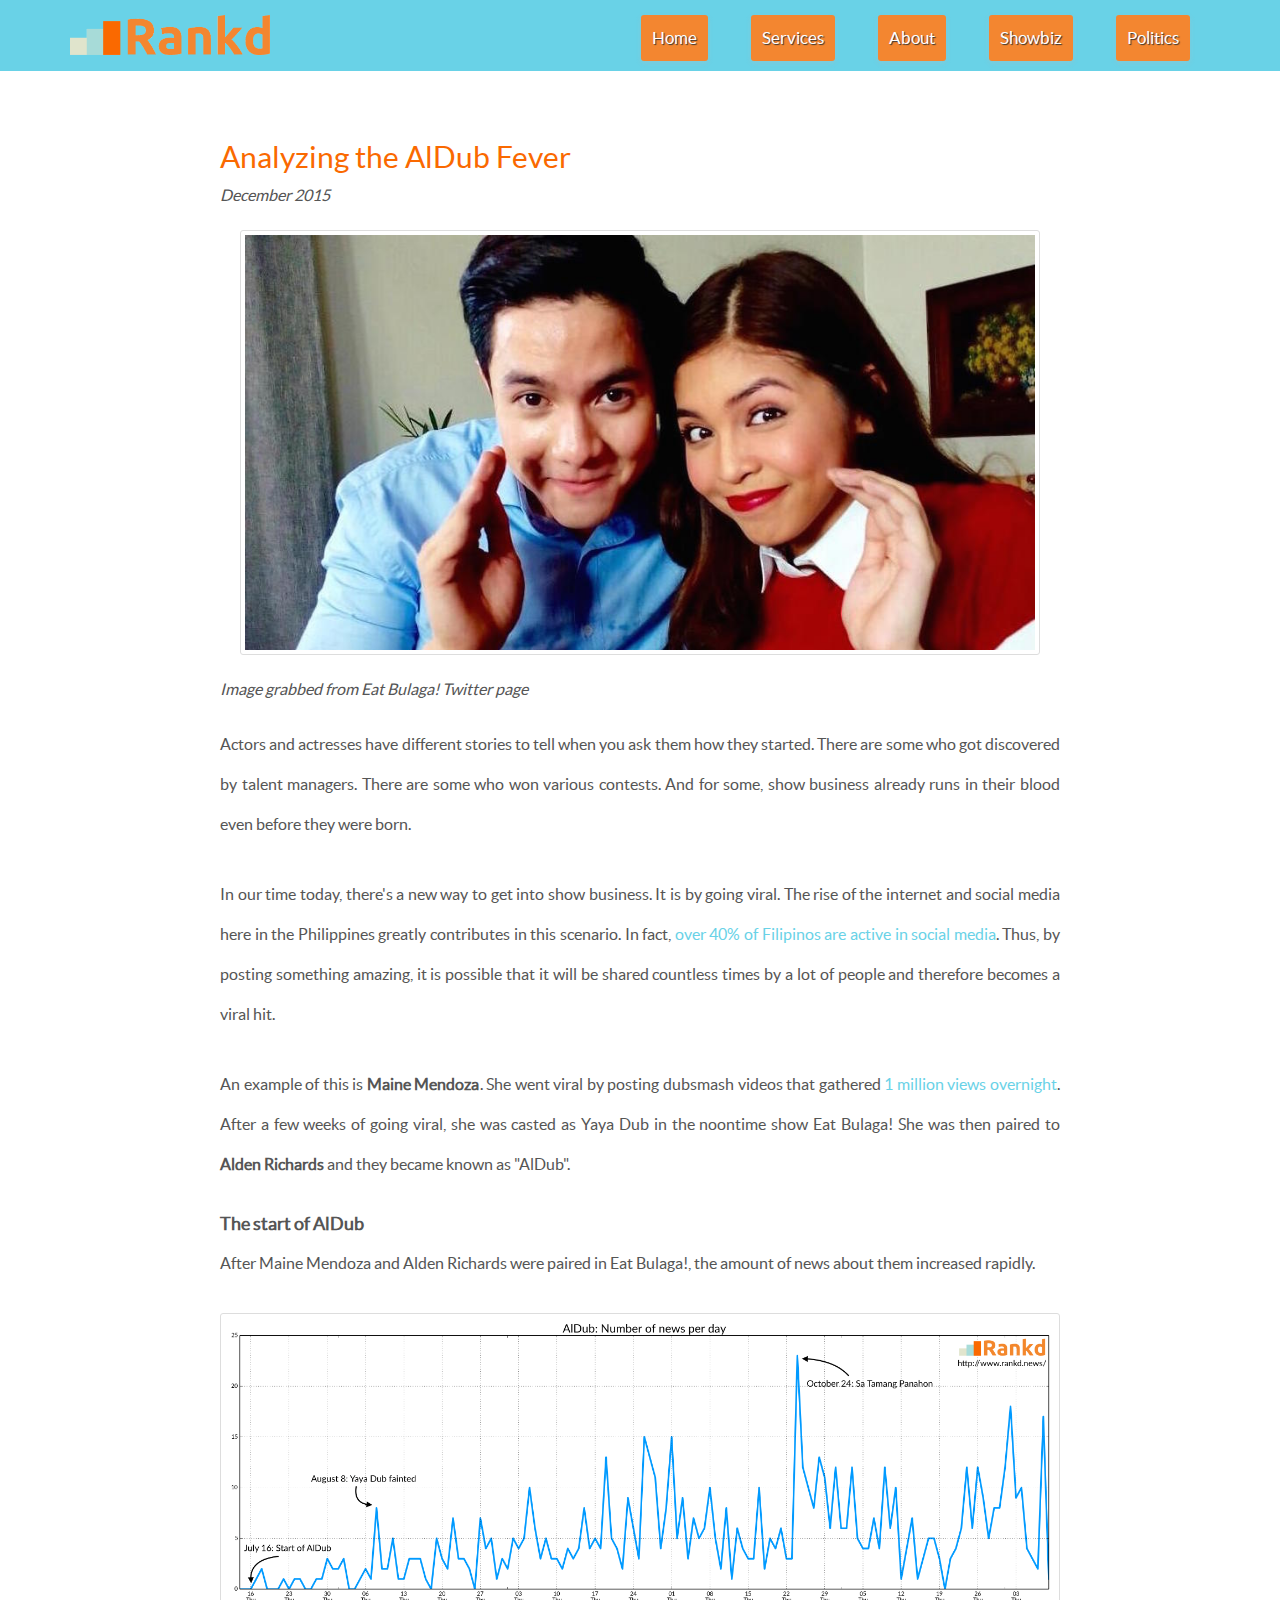
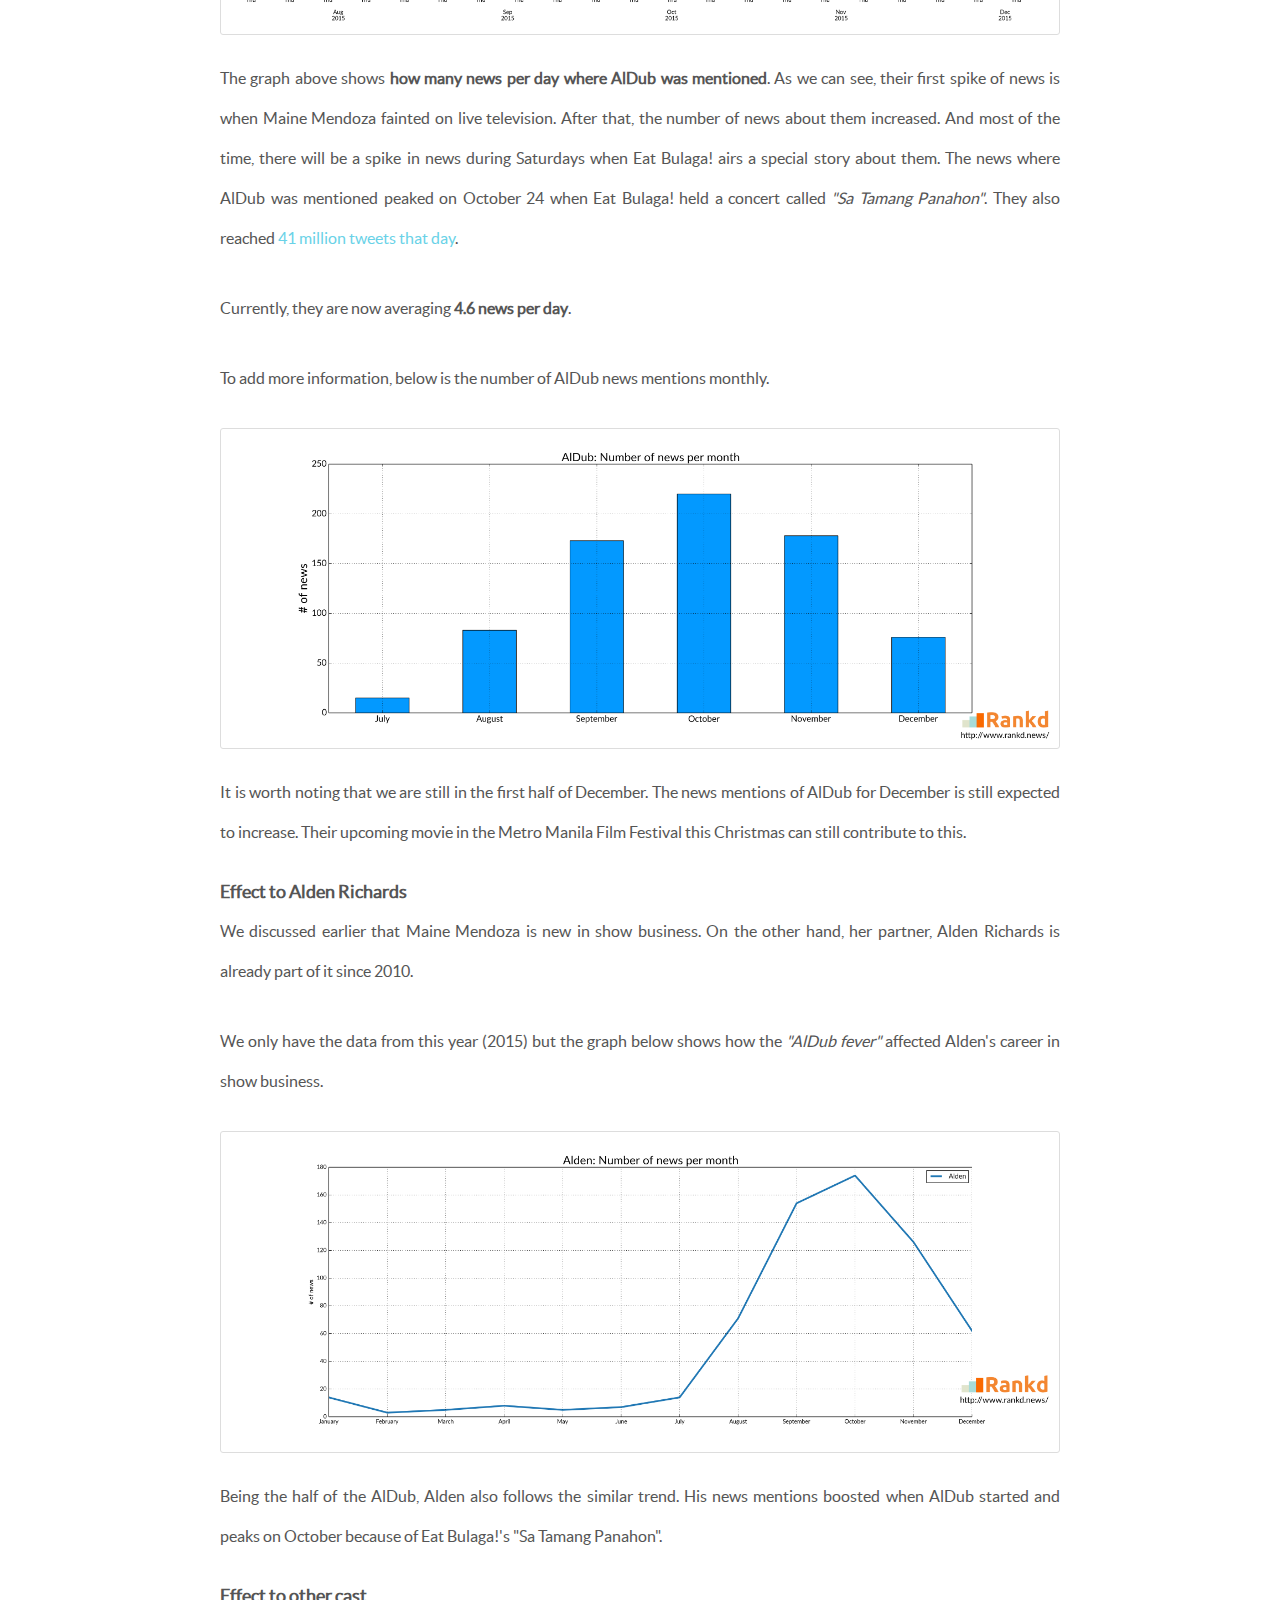
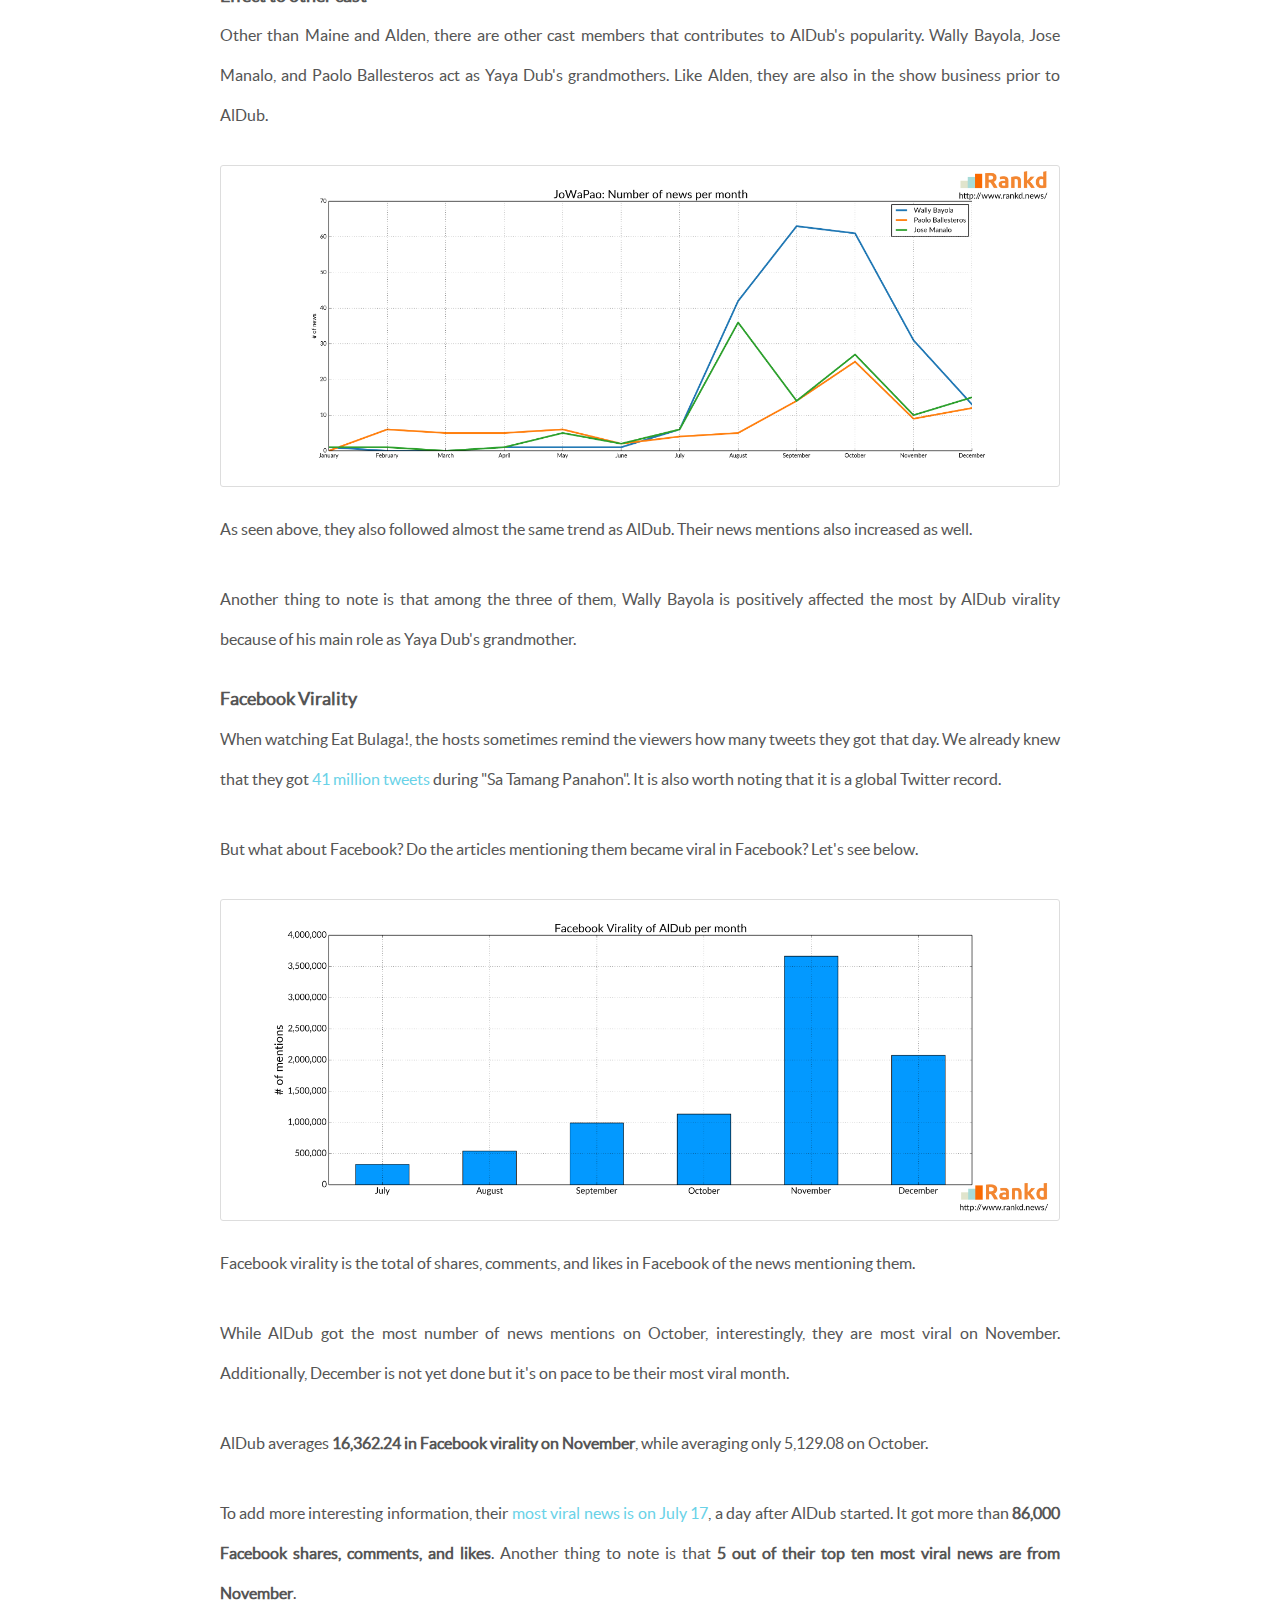
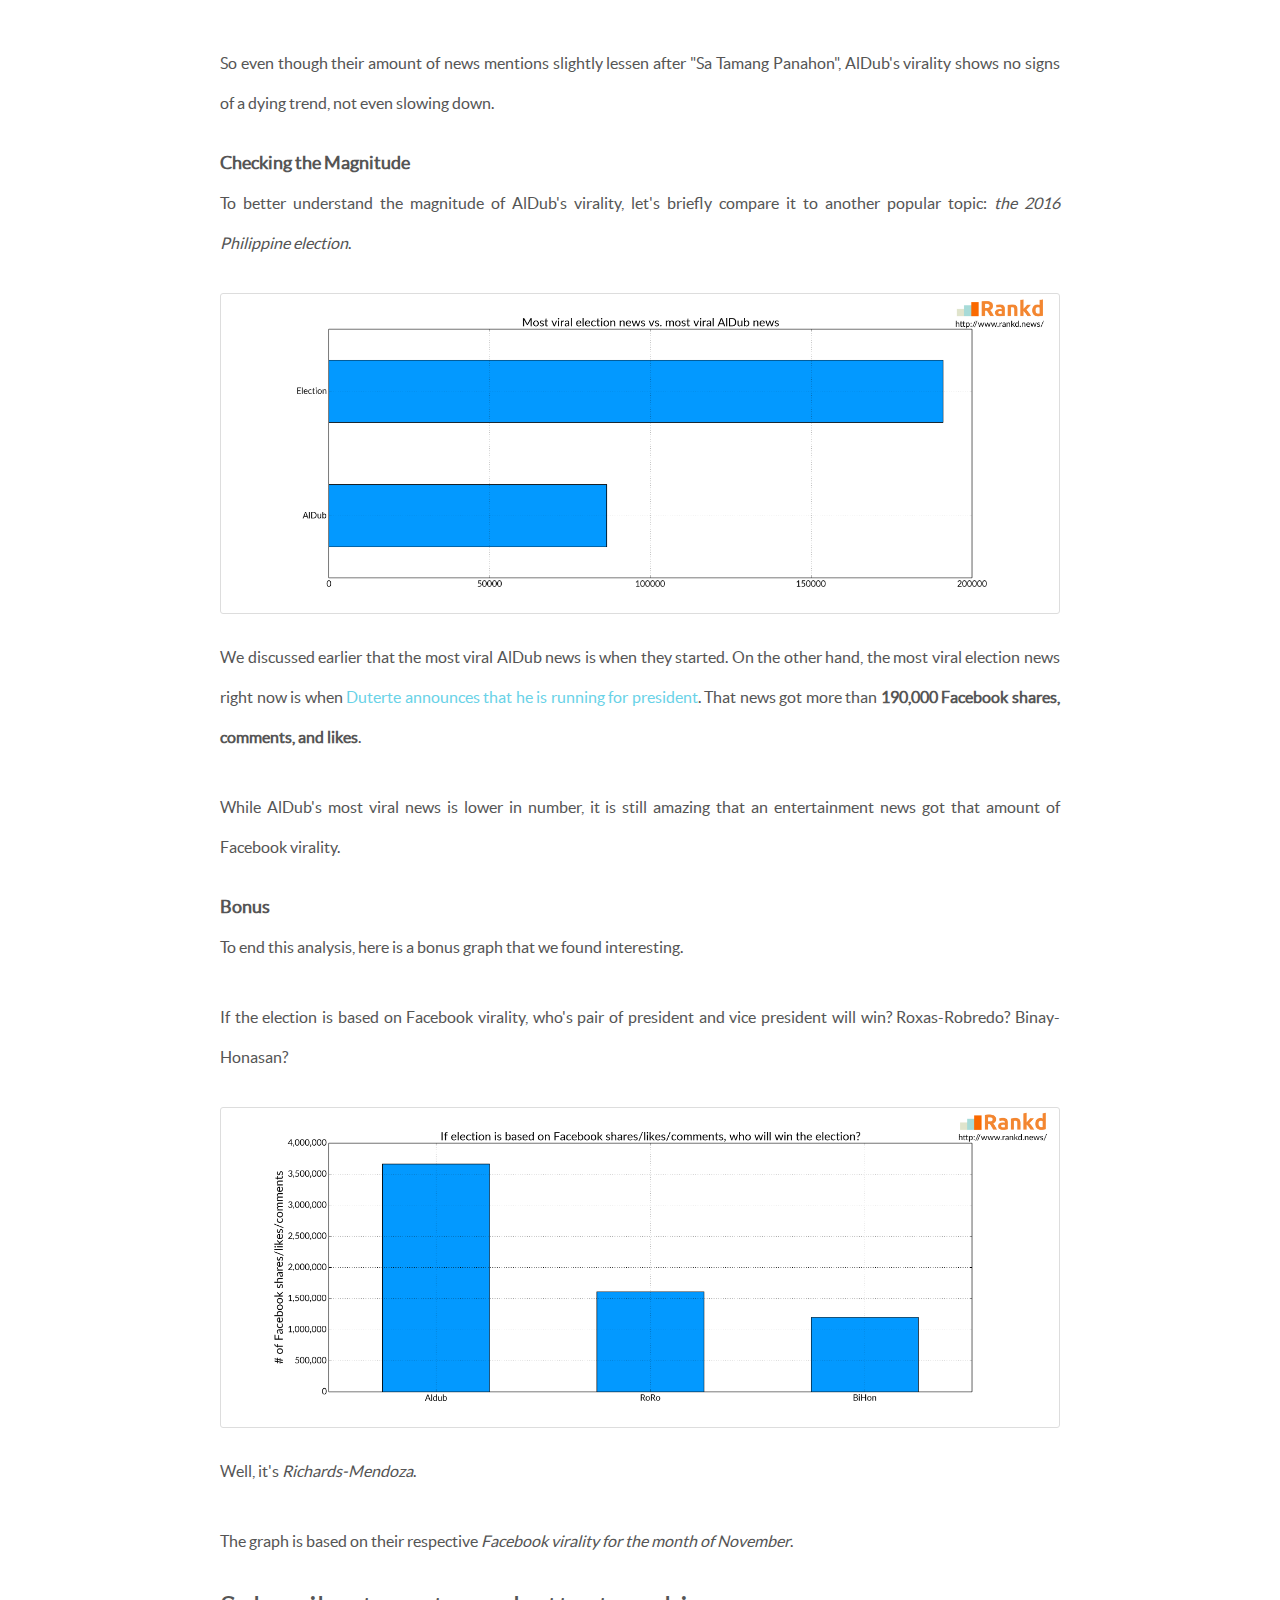
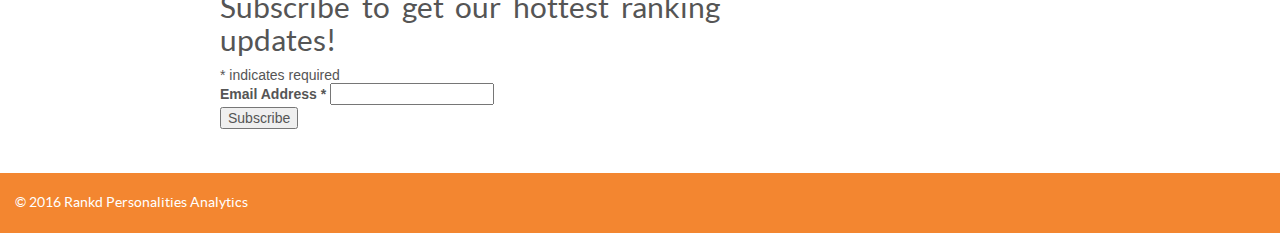
<file: posts/aldub-fever.html>
<html>
<head>
    <title>Who is the most popular loveteam in the Philippines for February? - Rankd Personalities Analytics</title>
    <link rel="stylesheet" href="../assets/fonts/lato/fontface.min.css">
    <link rel="stylesheet" href="../assets/fonts/font-awesome-4.3.0/font-awesome.min.css">
    <link rel="stylesheet" href="../assets/css/bootstrap.min.css">
    <link rel="stylesheet" href="../assets/css/style.css">

    <link rel="icon" type="image/png" sizes="32x32" href="../assets/img/favicon-32x32.png">
    <link rel="icon" type="image/png" sizes="96x96" href="../assets/img/favicon-96x96.png">
    <link rel="icon" type="image/png" sizes="16x16" href="../assets/img/favicon-16x16.png">

    <meta property="og:image" content="http://www.rankd.news/assets/img/logo.png" />
    <meta name="description" content="Rankd Personalities Analytics provides score and rankings for different personalities and popular people. Rankd aggregates online news and social media virality in Facebook, Twitter, and Instagram to provide each personality a Rankd Score">
</head>
<body>
    <div class="container-fluid header-blog">
        <div class="container">
            <div class="row">
                <div class="col-xs-5">
                    <a href="../indexindex.html"><img src="../assets/img/rankd_logo.png" width="200px"></a>
                </div>
                <div class="col-xs-7 text-right">
                    <ul class="header-links-list">
                        <li><a href="../index.html" class="btn btn-default link-button header-links">Home</a></li>
                        <li><a href="../services.html" class="btn btn-default link-button header-links">Services</a></li>
                        <li><a href="../about.html" class="btn btn-default link-button header-links">About</a></li>
                        <li><a href="../blog.html" class="btn btn-default link-button header-links">Showbiz</a></li>
                        <li><a href="../politics.html" class="btn btn-default link-button header-links">Politics</a></li>
                    </ul>
                </div>
            </div>
        </div>
    </div>

    <div class="container">
        <div class="row">
            <div class="col-xs-12">
                <div class="blog-contents">
                    <h2 style="color: #FA6900;">Analyzing the AlDub Fever</h2>
                    <em>December 2015</em>
                    <br><br>
                    <img src="../assets/img/blog_images/aldub.jpg" class="img-thumbnail" width="800px" style="display: block; margin-left: auto; margin-right: auto;"><br>
                    <em>Image grabbed from Eat Bulaga! Twitter page</em>
                    <br><br>
                    <p>Actors and actresses have different stories to tell when you ask them how they started. There are some who got discovered by talent managers. There are some who won various contests. And for some, show business already runs in their blood even before they were born.</p>

                    <p>In our time today, there's a new way to get into show business. It is by going viral. The rise of the internet and social media here in the Philippines greatly contributes in this scenario. In fact, <a href="http://www.huffingtonpost.com/jonha-revesencio/philippines-a-digital-lif_1_b_7199924.html">over 40% of Filipinos are active in social media</a>. Thus, by posting something amazing, it is possible that it will be shared countless times by a lot of people and therefore becomes a viral hit.</p>

                    <p>An example of this is <strong>Maine Mendoza</strong>. She went viral by posting dubsmash videos that gathered <a href="http://manila.coconuts.co/2015/04/27/kris-aquino-dubsmash-video-got-over-1-million-views-24-hours">1 million views overnight</a>. After a few weeks of going viral, she was casted as Yaya Dub in the noontime show Eat Bulaga! She was then paired to <strong>Alden Richards</strong> and they became known as "AlDub".</p>

                    <h4 style="font-weight: bold;">The start of AlDub</h4>

                    <p>After Maine Mendoza and Alden Richards were paired in Eat Bulaga!, the amount of news about them increased rapidly.</p>

                    <img src="../assets/img/graphs/aldub_daily.png" class="img-thumbnail"><br><br>

                    <p>The graph above shows <strong>how many news per day where AlDub was mentioned</strong>. As we can see, their first spike of news is when Maine Mendoza fainted on live television. After that, the number of news about them increased. And most of the time, there will be a spike in news during Saturdays when Eat Bulaga! airs a special story about them. The news where AlDub was mentioned peaked on October 24 when Eat Bulaga! held a concert called <em>"Sa Tamang Panahon"</em>. They also reached <a href="https://twitter.com/twittersg/status/658625862137331713">41 million tweets that day</a>.</p>

                    <p>Currently, they are now averaging <strong>4.6 news per day</strong>.</p>

                    <p>To add more information, below is the number of AlDub news mentions monthly.</p>

                    <img src="../assets/img/graphs/aldub_monthly.png" class="img-thumbnail"><br><br>

                    <p>It is worth noting that we are still in the first half of December. The news mentions of AlDub for December is still expected to increase. Their upcoming movie in the Metro Manila Film Festival this Christmas can still contribute to this.</p>

                    <h4 style="font-weight: bold;">Effect to Alden Richards</h4>

                    <p>We discussed earlier that Maine Mendoza is new in show business. On the other hand, her partner, Alden Richards is already part of it since 2010.</p>

                    <p>We only have the data from this year (2015) but the graph below shows how the <em>"AlDub fever"</em> affected Alden's career in show business.</p>

                    <img src="../assets/img/graphs/aldub_alden.png" class="img-thumbnail"><br><br>

                    <p>Being the half of the AlDub, Alden also follows the similar trend. His news mentions boosted when AlDub started and peaks on October because of Eat Bulaga!'s "Sa Tamang Panahon".</p>

                    <h4 style="font-weight: bold;">Effect to other cast</h4>

                    <p>Other than Maine and Alden, there are other cast members that contributes to AlDub's popularity. Wally Bayola, Jose Manalo, and Paolo Ballesteros act as Yaya Dub's grandmothers. Like Alden, they are also in the show business prior to AlDub.</p>

                    <img src="../assets/img/graphs/aldub_jowapao.png" class="img-thumbnail"><br><br>

                    <p>As seen above, they also followed almost the same trend as AlDub. Their news mentions also increased as well.</p>

                    <p>Another thing to note is that among the three of them, Wally Bayola is positively affected the most by AlDub virality because of his main role as Yaya Dub's grandmother.</p>

                    <h4 style="font-weight: bold;">Facebook Virality</h4>

                    <p>When watching Eat Bulaga!, the hosts sometimes remind the viewers how many tweets they got that day. We already knew that they got <a href="https://twitter.com/twittersg/status/658625862137331713">41 million tweets</a> during "Sa Tamang Panahon". It is also worth noting that it is a global Twitter record.</p>

                    <p>But what about Facebook? Do the articles mentioning them became viral in Facebook? Let's see below.</p>

                    <img src="../assets/img/graphs/aldub_fb_virality.png" class="img-thumbnail"><br><br>

                    <p>Facebook virality is the total of shares, comments, and likes in Facebook of the news mentioning them.</p>

                    <p>While AlDub got the most number of news mentions on October, interestingly, they are most viral on November. Additionally, December is not yet done but it's on pace to be their most viral month.</p>

                    <p>AlDub averages <strong>16,362.24 in Facebook virality on November</strong>, while averaging only 5,129.08 on October.</p>

                    <p>To add more interesting information, their <a href="http://www.gmanetwork.com/entertainment/gma/articles/2015-07-17/17726/Yaya-Dub-dinala-sa-social-media-ang-kilig-kay-Alden-Richards">most viral news is on July 17</a>, a day after AlDub started. It got more than <strong>86,000 Facebook shares, comments, and likes</strong>. Another thing to note is that <strong>5 out of their top ten most viral news are from November</strong>.</p>

                    <p>So even though their amount of news mentions slightly lessen after "Sa Tamang Panahon", AlDub's virality shows no signs of a dying trend, not even slowing down.</p>

                    <h4 style="font-weight: bold;">Checking the Magnitude</h4>

                    <p>To better understand the magnitude of AlDub's virality, let's briefly compare it to another popular topic: <em>the 2016 Philippine election</em>.</p>

                    <img src="../assets/img/graphs/aldub_politicians.png" class="img-thumbnail"><br><br>

                    <p>We discussed earlier that the most viral AlDub news is when they started. On the other hand, the most viral election news right now is when <a href="http://www.rappler.com/nation/politics/elections/2016/113603-rodrigo-duterte-brink-running-for-president">Duterte announces that he is running for president</a>. That news got more than <strong>190,000 Facebook shares, comments, and likes</strong>.</p>

                    <p>While AlDub's most viral news is lower in number, it is still amazing that an entertainment news got that amount of Facebook virality.</p>

                    <h4 style="font-weight: bold;">Bonus</h4>

                    <p>To end this analysis, here is a bonus graph that we found interesting.</p>

                    <p>If the election is based on Facebook virality, who's pair of president and vice president will win? Roxas-Robredo? Binay-Honasan?</p>

                    <img src="../assets/img/graphs/aldub_politics.png" class="img-thumbnail"><br><br>

                    <p>Well, it's <em>Richards-Mendoza</em>.</p>

                    <p>The graph is based on their respective <em>Facebook virality for the month of November</em>.</p>

                    <!-- Begin MailChimp Signup Form -->
                    <link href="//cdn-images.mailchimp.com/embedcode/classic-10_7.css" rel="stylesheet" type="text/css">
                    <style type="text/css">
                        #mc_embed_signup{background:#fff; clear:left; font:14px Helvetica,Arial,sans-serif;  width:500px;}
                        /* Add your own MailChimp form style overrides in your site stylesheet or in this style block.
                           We recommend moving this block and the preceding CSS link to the HEAD of your HTML file. */
                    </style>
                    <div id="mc_embed_signup">
                    <form action="//news.us12.list-manage.com/subscribe/post?u=3665778cc306e94969f9df371&amp;id=046cb6ee06" method="post" id="mc-embedded-subscribe-form" name="mc-embedded-subscribe-form" class="validate" target="_blank" novalidate>
                        <div id="mc_embed_signup_scroll">
                        <h2>Subscribe to get our hottest ranking updates!</h2>
                    <div class="indicates-required"><span class="asterisk">*</span> indicates required</div>
                    <div class="mc-field-group">
                        <label for="mce-EMAIL">Email Address  <span class="asterisk">*</span>
                    </label>
                        <input type="email" value="" name="EMAIL" class="required email" id="mce-EMAIL">
                    </div>
                        <div id="mce-responses" class="clear">
                            <div class="response" id="mce-error-response" style="display:none"></div>
                            <div class="response" id="mce-success-response" style="display:none"></div>
                        </div>    <!-- real people should not fill this in and expect good things - do not remove this or risk form bot signups-->
                        <div style="position: absolute; left: -5000px;" aria-hidden="true"><input type="text" name="b_3665778cc306e94969f9df371_046cb6ee06" tabindex="-1" value=""></div>
                        <div class="clear"><input type="submit" value="Subscribe" name="subscribe" id="mc-embedded-subscribe" class="button"></div>
                        </div>
                    </form>
                    </div>
                    <script type='text/javascript' src='//s3.amazonaws.com/downloads.mailchimp.com/js/mc-validate.js'></script><script type='text/javascript'>(function($) {window.fnames = new Array(); window.ftypes = new Array();fnames[0]='EMAIL';ftypes[0]='email';fnames[1]='FNAME';ftypes[1]='text';fnames[2]='LNAME';ftypes[2]='text';}(jQuery));var $mcj = jQuery.noConflict(true);</script>
                    <!--End mc_embed_signup-->
                </div>
            </div>
        </div>
    </div>

    <div class="container-fluid">
        <div class="row">
            <footer class="col-xs-12">
                &copy; 2016 Rankd Personalities Analytics
            </footer>
        </div>
    </div>

    <script>
      (function(i,s,o,g,r,a,m){i['GoogleAnalyticsObject']=r;i[r]=i[r]||function(){
      (i[r].q=i[r].q||[]).push(arguments)},i[r].l=1*new Date();a=s.createElement(o),
      m=s.getElementsByTagName(o)[0];a.async=1;a.src=g;m.parentNode.insertBefore(a,m)
      })(window,document,'script','//www.google-analytics.com/analytics.js','ga');

      ga('create', 'UA-73694070-1', 'auto');
      ga('send', 'pageview');

    </script>
</body>
</html>
</file>
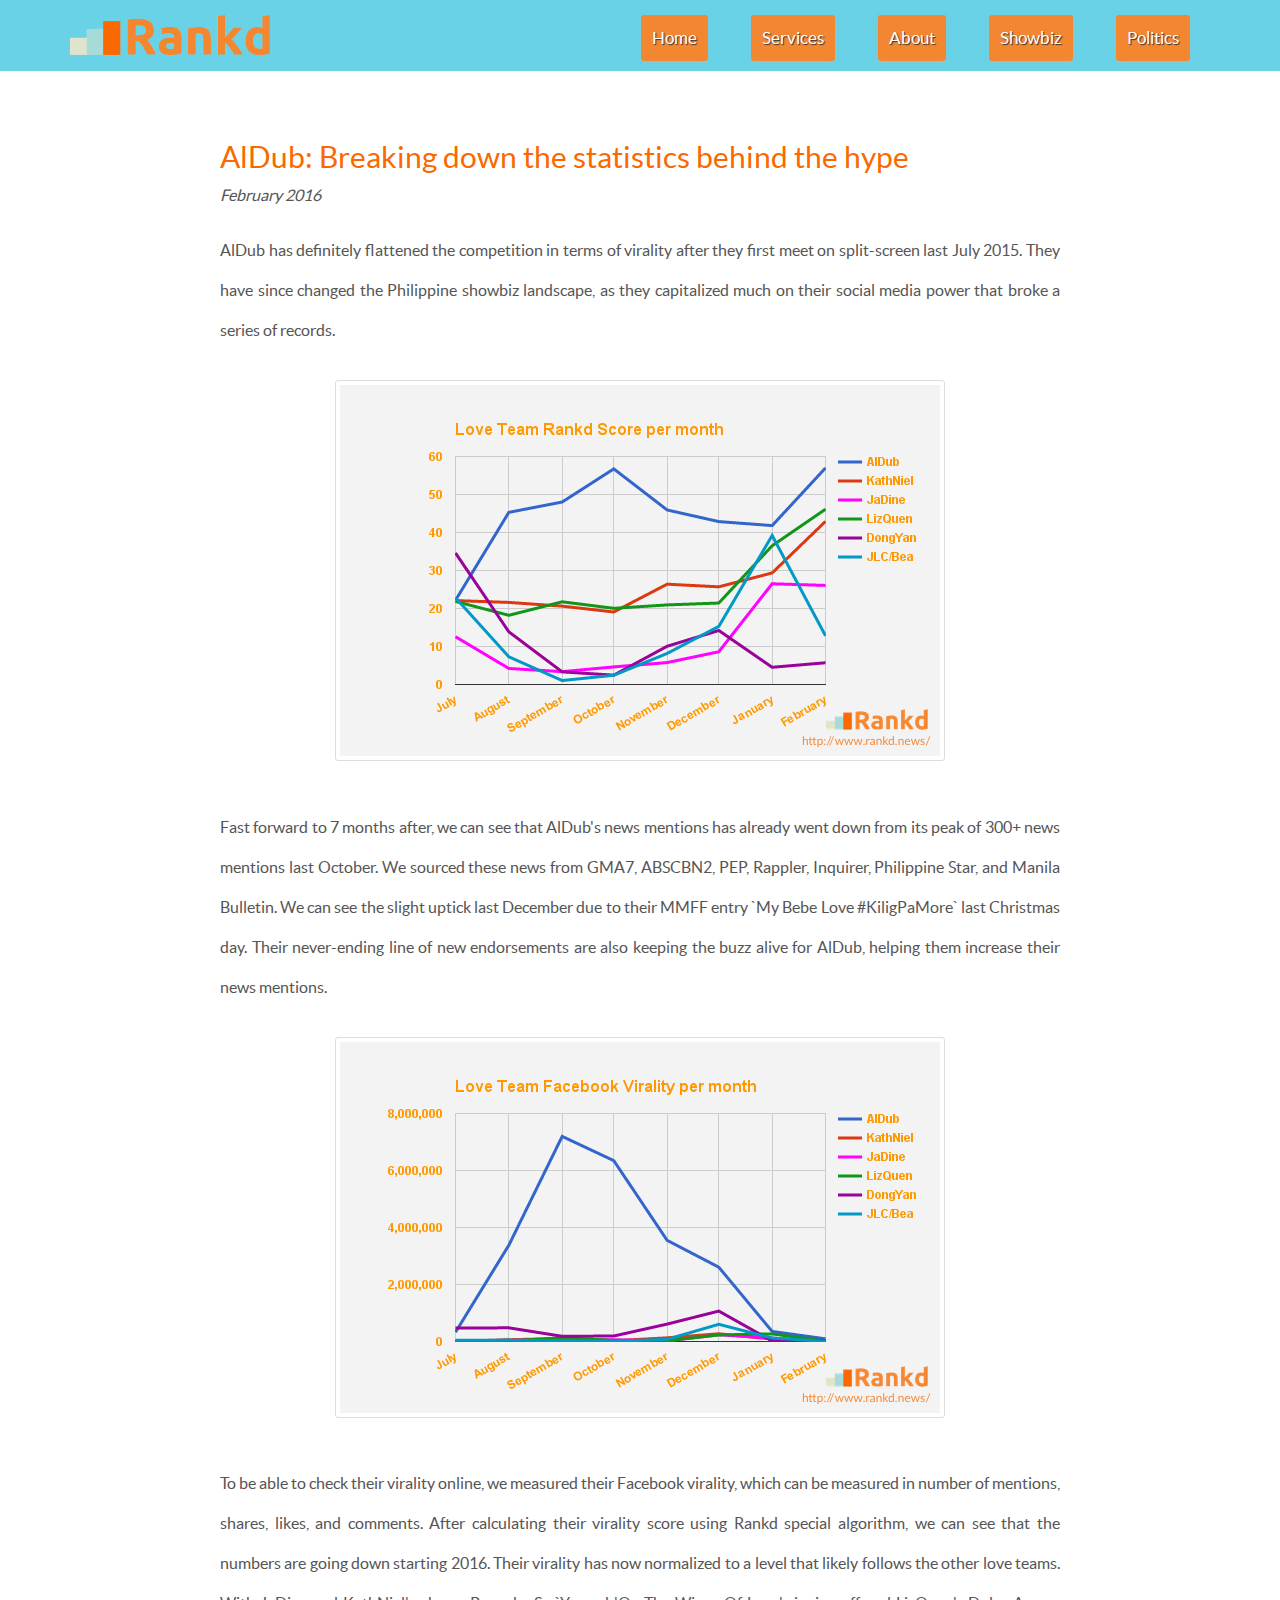
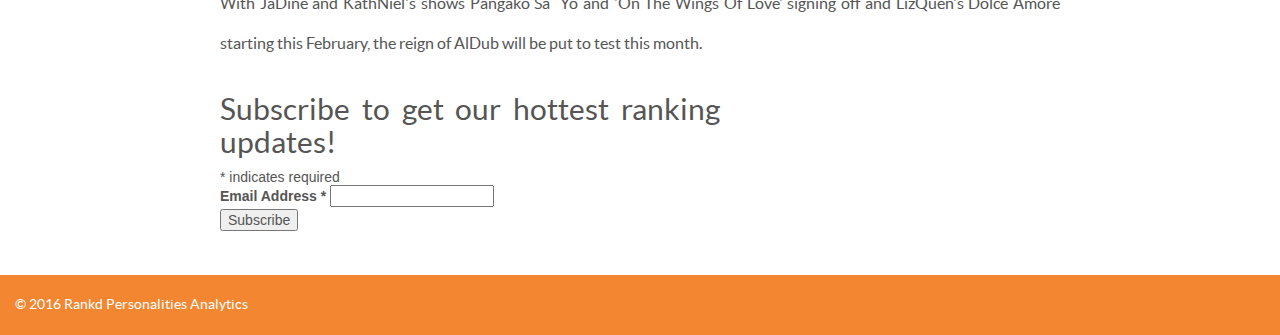
<file: posts/aldub-hype.html>
<html>
<head>
    <title>Who is the most popular loveteam in the Philippines for February? - Rankd Personalities Analytics</title>
    <link rel="stylesheet" href="../assets/fonts/lato/fontface.min.css">
    <link rel="stylesheet" href="../assets/fonts/font-awesome-4.3.0/font-awesome.min.css">
    <link rel="stylesheet" href="../assets/css/bootstrap.min.css">
    <link rel="stylesheet" href="../assets/css/style.css">

    <link rel="icon" type="image/png" sizes="32x32" href="../assets/img/favicon-32x32.png">
    <link rel="icon" type="image/png" sizes="96x96" href="../assets/img/favicon-96x96.png">
    <link rel="icon" type="image/png" sizes="16x16" href="../assets/img/favicon-16x16.png">

    <meta property="og:image" content="http://www.rankd.news/assets/img/logo.png" />
    <meta name="description" content="Rankd Personalities Analytics provides score and rankings for different personalities and popular people. Rankd aggregates online news and social media virality in Facebook, Twitter, and Instagram to provide each personality a Rankd Score">
</head>
<body>
    <div class="container-fluid header-blog">
        <div class="container">
            <div class="row">
                <div class="col-xs-5">
                    <a href="../indexindex.html"><img src="../assets/img/rankd_logo.png" width="200px"></a>
                </div>
                <div class="col-xs-7 text-right">
                    <ul class="header-links-list">
                        <li><a href="../index.html" class="btn btn-default link-button header-links">Home</a></li>
                        <li><a href="../services.html" class="btn btn-default link-button header-links">Services</a></li>
                        <li><a href="../about.html" class="btn btn-default link-button header-links">About</a></li>
                        <li><a href="../blog.html" class="btn btn-default link-button header-links">Showbiz</a></li>
                        <li><a href="../politics.html" class="btn btn-default link-button header-links">Politics</a></li>
                    </ul>
                </div>
            </div>
        </div>
    </div>

    <div class="container">
        <div class="row">
            <div class="col-xs-12">
                <div class="blog-contents">
                    <h2 style="color: #FA6900;">AlDub: Breaking down the statistics behind the hype</h2>
                    <em>February 2016</em>
                    <br><br>
                    <p>AlDub has definitely flattened the competition in terms of virality after they first meet on split-screen last July 2015. They have since changed the Philippine showbiz landscape, as they capitalized much on their social media power that broke a series of records.</p>

                    <img src="../assets/img/graphs/rankd_score_monthly.png" class="img-thumbnail" style="display: block; margin-left: auto; margin-right: auto;"><br><br>

                    <p>Fast forward to 7 months after, we can see that AlDub's news mentions has already went down from its peak of 300+ news mentions last October. We sourced these news from GMA7, ABSCBN2, PEP, Rappler, Inquirer, Philippine Star, and Manila Bulletin. We can see the slight uptick last December due to their MMFF entry `My Bebe Love #KiligPaMore` last Christmas day. Their never-ending line of new endorsements are also keeping the buzz alive for AlDub, helping them increase their news mentions.</p>

                    <img src="../assets/img/graphs/fb_virality.png" class="img-thumbnail" style="display: block; margin-left: auto; margin-right: auto;"><br><br>

                    <p>To be able to check their virality online, we measured their Facebook virality, which can be measured in number of mentions, shares, likes, and comments. After calculating their virality score using Rankd special algorithm, we can see that the numbers are going down starting 2016. Their virality has now normalized to a level that likely follows the other love teams. With JaDine and KathNiel's shows Pangako Sa `Yo and 'On The Wings Of Love' signing off and LizQuen's Dolce Amore starting this February, the reign of AlDub will be put to test this month.</p>

                    <!-- Begin MailChimp Signup Form -->
                    <link href="//cdn-images.mailchimp.com/embedcode/classic-10_7.css" rel="stylesheet" type="text/css">
                    <style type="text/css">
                        #mc_embed_signup{background:#fff; clear:left; font:14px Helvetica,Arial,sans-serif;  width:500px;}
                        /* Add your own MailChimp form style overrides in your site stylesheet or in this style block.
                           We recommend moving this block and the preceding CSS link to the HEAD of your HTML file. */
                    </style>
                    <div id="mc_embed_signup">
                    <form action="//news.us12.list-manage.com/subscribe/post?u=3665778cc306e94969f9df371&amp;id=046cb6ee06" method="post" id="mc-embedded-subscribe-form" name="mc-embedded-subscribe-form" class="validate" target="_blank" novalidate>
                        <div id="mc_embed_signup_scroll">
                        <h2>Subscribe to get our hottest ranking updates!</h2>
                    <div class="indicates-required"><span class="asterisk">*</span> indicates required</div>
                    <div class="mc-field-group">
                        <label for="mce-EMAIL">Email Address  <span class="asterisk">*</span>
                    </label>
                        <input type="email" value="" name="EMAIL" class="required email" id="mce-EMAIL">
                    </div>
                        <div id="mce-responses" class="clear">
                            <div class="response" id="mce-error-response" style="display:none"></div>
                            <div class="response" id="mce-success-response" style="display:none"></div>
                        </div>    <!-- real people should not fill this in and expect good things - do not remove this or risk form bot signups-->
                        <div style="position: absolute; left: -5000px;" aria-hidden="true"><input type="text" name="b_3665778cc306e94969f9df371_046cb6ee06" tabindex="-1" value=""></div>
                        <div class="clear"><input type="submit" value="Subscribe" name="subscribe" id="mc-embedded-subscribe" class="button"></div>
                        </div>
                    </form>
                    </div>
                    <script type='text/javascript' src='//s3.amazonaws.com/downloads.mailchimp.com/js/mc-validate.js'></script><script type='text/javascript'>(function($) {window.fnames = new Array(); window.ftypes = new Array();fnames[0]='EMAIL';ftypes[0]='email';fnames[1]='FNAME';ftypes[1]='text';fnames[2]='LNAME';ftypes[2]='text';}(jQuery));var $mcj = jQuery.noConflict(true);</script>
                    <!--End mc_embed_signup-->
                </div>
            </div>
        </div>
    </div>

    <div class="container-fluid">
        <div class="row">
            <footer class="col-xs-12">
                &copy; 2016 Rankd Personalities Analytics
            </footer>
        </div>
    </div>

    <script>
      (function(i,s,o,g,r,a,m){i['GoogleAnalyticsObject']=r;i[r]=i[r]||function(){
      (i[r].q=i[r].q||[]).push(arguments)},i[r].l=1*new Date();a=s.createElement(o),
      m=s.getElementsByTagName(o)[0];a.async=1;a.src=g;m.parentNode.insertBefore(a,m)
      })(window,document,'script','//www.google-analytics.com/analytics.js','ga');

      ga('create', 'UA-73694070-1', 'auto');
      ga('send', 'pageview');

    </script>
</body>
</html>
</file>
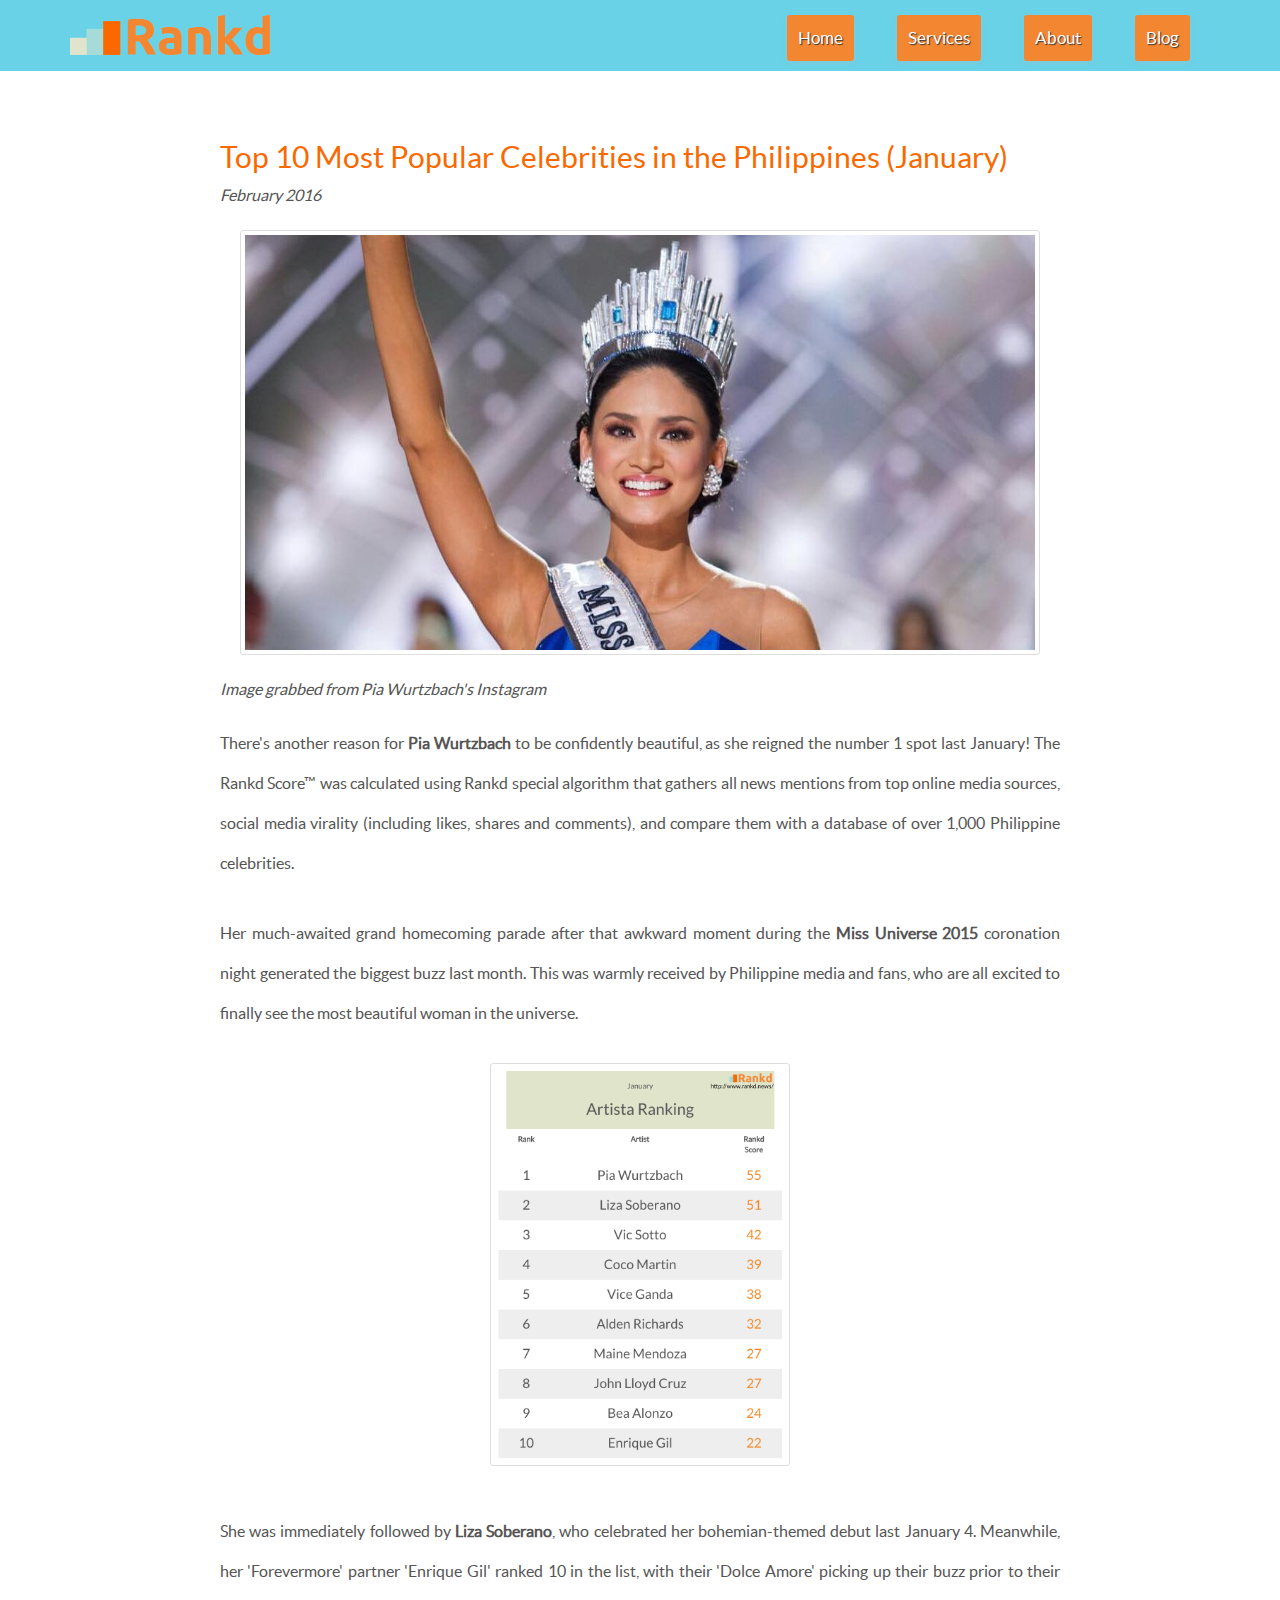
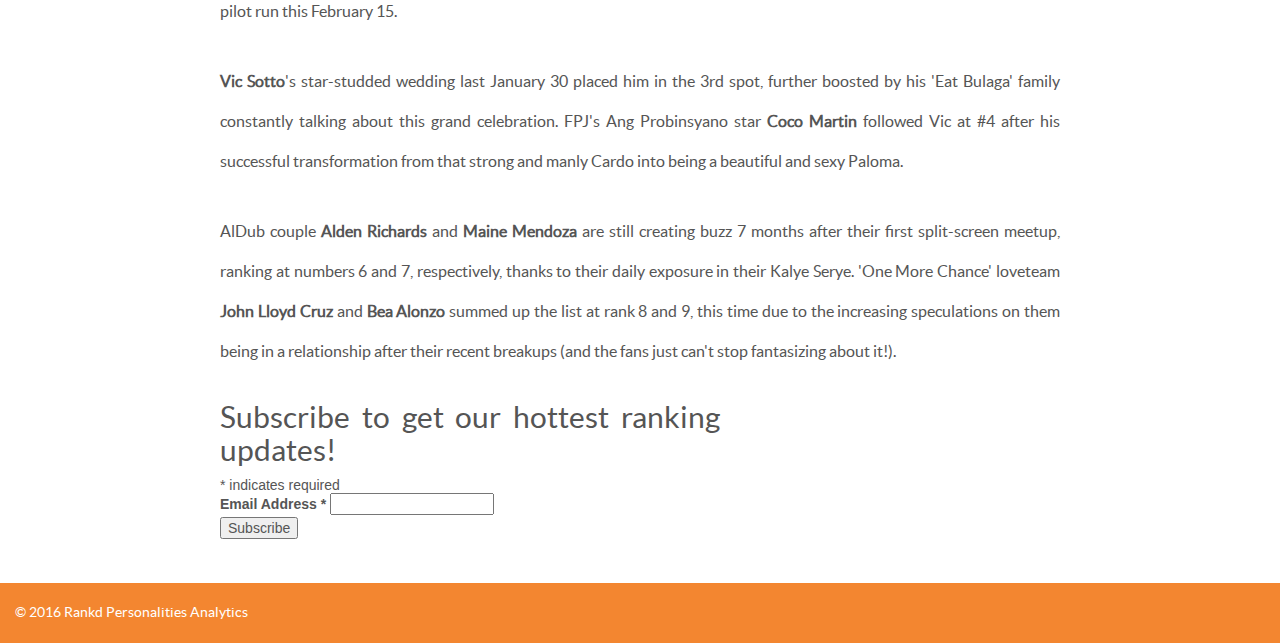
<file: posts/popular-celebs.html>
<html>
<head>
    <title>Who is the most popular loveteam in the Philippines for February? - Rankd Personalities Analytics</title>
    <link rel="stylesheet" href="../assets/fonts/lato/fontface.min.css">
    <link rel="stylesheet" href="../assets/fonts/font-awesome-4.3.0/font-awesome.min.css">
    <link rel="stylesheet" href="../assets/css/bootstrap.min.css">
    <link rel="stylesheet" href="../assets/css/style.css">

    <link rel="icon" type="image/png" sizes="32x32" href="../assets/img/favicon-32x32.png">
    <link rel="icon" type="image/png" sizes="96x96" href="../assets/img/favicon-96x96.png">
    <link rel="icon" type="image/png" sizes="16x16" href="../assets/img/favicon-16x16.png">

    <meta property="og:image" content="http://www.rankd.news/assets/img/logo.png" />
    <meta name="description" content="Rankd Personalities Analytics provides score and rankings for different personalities and popular people. Rankd aggregates online news and social media virality in Facebook, Twitter, and Instagram to provide each personality a Rankd Score">
</head>
<body>
    <div class="container-fluid header-blog">
        <div class="container">
            <div class="row">
                <div class="col-xs-6">
                    <a href="../index.html"><img src="../assets/img/rankd_logo.png" width="200px"></a>
                </div>
                <div class="col-xs-6 text-right">
                    <ul class="header-links-list">
                        <li><a href="../index.html" class="btn btn-default link-button header-links">Home</a></li>
                        <li><a href="../services.html" class="btn btn-default link-button header-links">Services</a></li>
                        <li><a href="../about.html" class="btn btn-default link-button header-links">About</a></li>
                        <li><a href="../blog.html" class="btn btn-default link-button header-links">Blog</a></li>
                    </ul>
                </div>
            </div>
        </div>
    </div>

    <div class="container">
        <div class="row">
            <div class="col-xs-12">
                <div class="blog-contents">
                    <h2 style="color: #FA6900;">Top 10 Most Popular Celebrities in the Philippines (January)</h2>
                    <em>February 2016</em>
                    <br>
                    <br>
                    <img src="../assets/img/blog_images/pia.jpg" class="img-thumbnail" width="800px" style="display: block; margin-left: auto; margin-right: auto;"><br>
                    <em>Image grabbed from Pia Wurtzbach's Instagram</em>
                    <br><br>
                    <p>There's another reason for <strong>Pia Wurtzbach</strong> to be confidently beautiful, as she reigned the number 1 spot last January! The Rankd Score&trade; was calculated using Rankd special algorithm that gathers all news mentions from top online media sources, social media virality (including likes, shares and comments), and compare them with a database of over 1,000 Philippine celebrities.</p>

                    <p>Her much-awaited grand homecoming parade after that awkward moment during the <strong>Miss Universe 2015</strong> coronation night generated the biggest buzz last month. This was warmly received by Philippine media and fans, who are all excited to finally see the most beautiful woman in the universe.</p>

                    <img src="../assets/img/graphs/ranking_jan.png" class="img-thumbnail" width="300px" style="display: block; margin-left: auto; margin-right: auto;"><br><br>

                    <p>She was immediately followed by <strong>Liza Soberano</strong>, who celebrated her bohemian-themed debut last January 4. Meanwhile, her 'Forevermore' partner 'Enrique Gil' ranked 10 in the list, with their 'Dolce Amore' picking up their buzz prior to their pilot run this February 15.</p>

                    <p><strong>Vic Sotto</strong>'s star-studded wedding last January 30 placed him in the 3rd spot, further boosted by his 'Eat Bulaga' family constantly talking about this grand celebration. FPJ's Ang Probinsyano star <strong>Coco Martin</strong> followed Vic at #4 after his successful transformation from that strong and manly Cardo into being a beautiful and sexy Paloma.</p>

                    <p>AlDub couple <strong>Alden Richards</strong> and <strong>Maine Mendoza</strong> are still creating buzz 7 months after their first split-screen meetup, ranking at numbers 6 and 7, respectively, thanks to their daily exposure in their Kalye Serye. 'One More Chance' loveteam <strong>John Lloyd Cruz</strong> and <strong>Bea Alonzo</strong> summed up the list at rank 8 and 9, this time due to the increasing speculations on them being in a relationship after their recent breakups (and the fans just can't stop fantasizing about it!).</p>

                    <!-- Begin MailChimp Signup Form -->
                    <link href="//cdn-images.mailchimp.com/embedcode/classic-10_7.css" rel="stylesheet" type="text/css">
                    <style type="text/css">
                        #mc_embed_signup{background:#fff; clear:left; font:14px Helvetica,Arial,sans-serif;  width:500px;}
                        /* Add your own MailChimp form style overrides in your site stylesheet or in this style block.
                           We recommend moving this block and the preceding CSS link to the HEAD of your HTML file. */
                    </style>
                    <div id="mc_embed_signup">
                    <form action="//news.us12.list-manage.com/subscribe/post?u=3665778cc306e94969f9df371&amp;id=046cb6ee06" method="post" id="mc-embedded-subscribe-form" name="mc-embedded-subscribe-form" class="validate" target="_blank" novalidate>
                        <div id="mc_embed_signup_scroll">
                        <h2>Subscribe to get our hottest ranking updates!</h2>
                    <div class="indicates-required"><span class="asterisk">*</span> indicates required</div>
                    <div class="mc-field-group">
                        <label for="mce-EMAIL">Email Address  <span class="asterisk">*</span>
                    </label>
                        <input type="email" value="" name="EMAIL" class="required email" id="mce-EMAIL">
                    </div>
                        <div id="mce-responses" class="clear">
                            <div class="response" id="mce-error-response" style="display:none"></div>
                            <div class="response" id="mce-success-response" style="display:none"></div>
                        </div>    <!-- real people should not fill this in and expect good things - do not remove this or risk form bot signups-->
                        <div style="position: absolute; left: -5000px;" aria-hidden="true"><input type="text" name="b_3665778cc306e94969f9df371_046cb6ee06" tabindex="-1" value=""></div>
                        <div class="clear"><input type="submit" value="Subscribe" name="subscribe" id="mc-embedded-subscribe" class="button"></div>
                        </div>
                    </form>
                    </div>
                    <script type='text/javascript' src='//s3.amazonaws.com/downloads.mailchimp.com/js/mc-validate.js'></script><script type='text/javascript'>(function($) {window.fnames = new Array(); window.ftypes = new Array();fnames[0]='EMAIL';ftypes[0]='email';fnames[1]='FNAME';ftypes[1]='text';fnames[2]='LNAME';ftypes[2]='text';}(jQuery));var $mcj = jQuery.noConflict(true);</script>
                    <!--End mc_embed_signup-->
                </div>
            </div>
        </div>
    </div>

    <div class="container-fluid">
        <div class="row">
            <footer class="col-xs-12">
                &copy; 2016 Rankd Personalities Analytics
            </footer>
        </div>
    </div>

    <script>
      (function(i,s,o,g,r,a,m){i['GoogleAnalyticsObject']=r;i[r]=i[r]||function(){
      (i[r].q=i[r].q||[]).push(arguments)},i[r].l=1*new Date();a=s.createElement(o),
      m=s.getElementsByTagName(o)[0];a.async=1;a.src=g;m.parentNode.insertBefore(a,m)
      })(window,document,'script','//www.google-analytics.com/analytics.js','ga');

      ga('create', 'UA-73694070-1', 'auto');
      ga('send', 'pageview');

    </script>
</body>
</html>
</file>
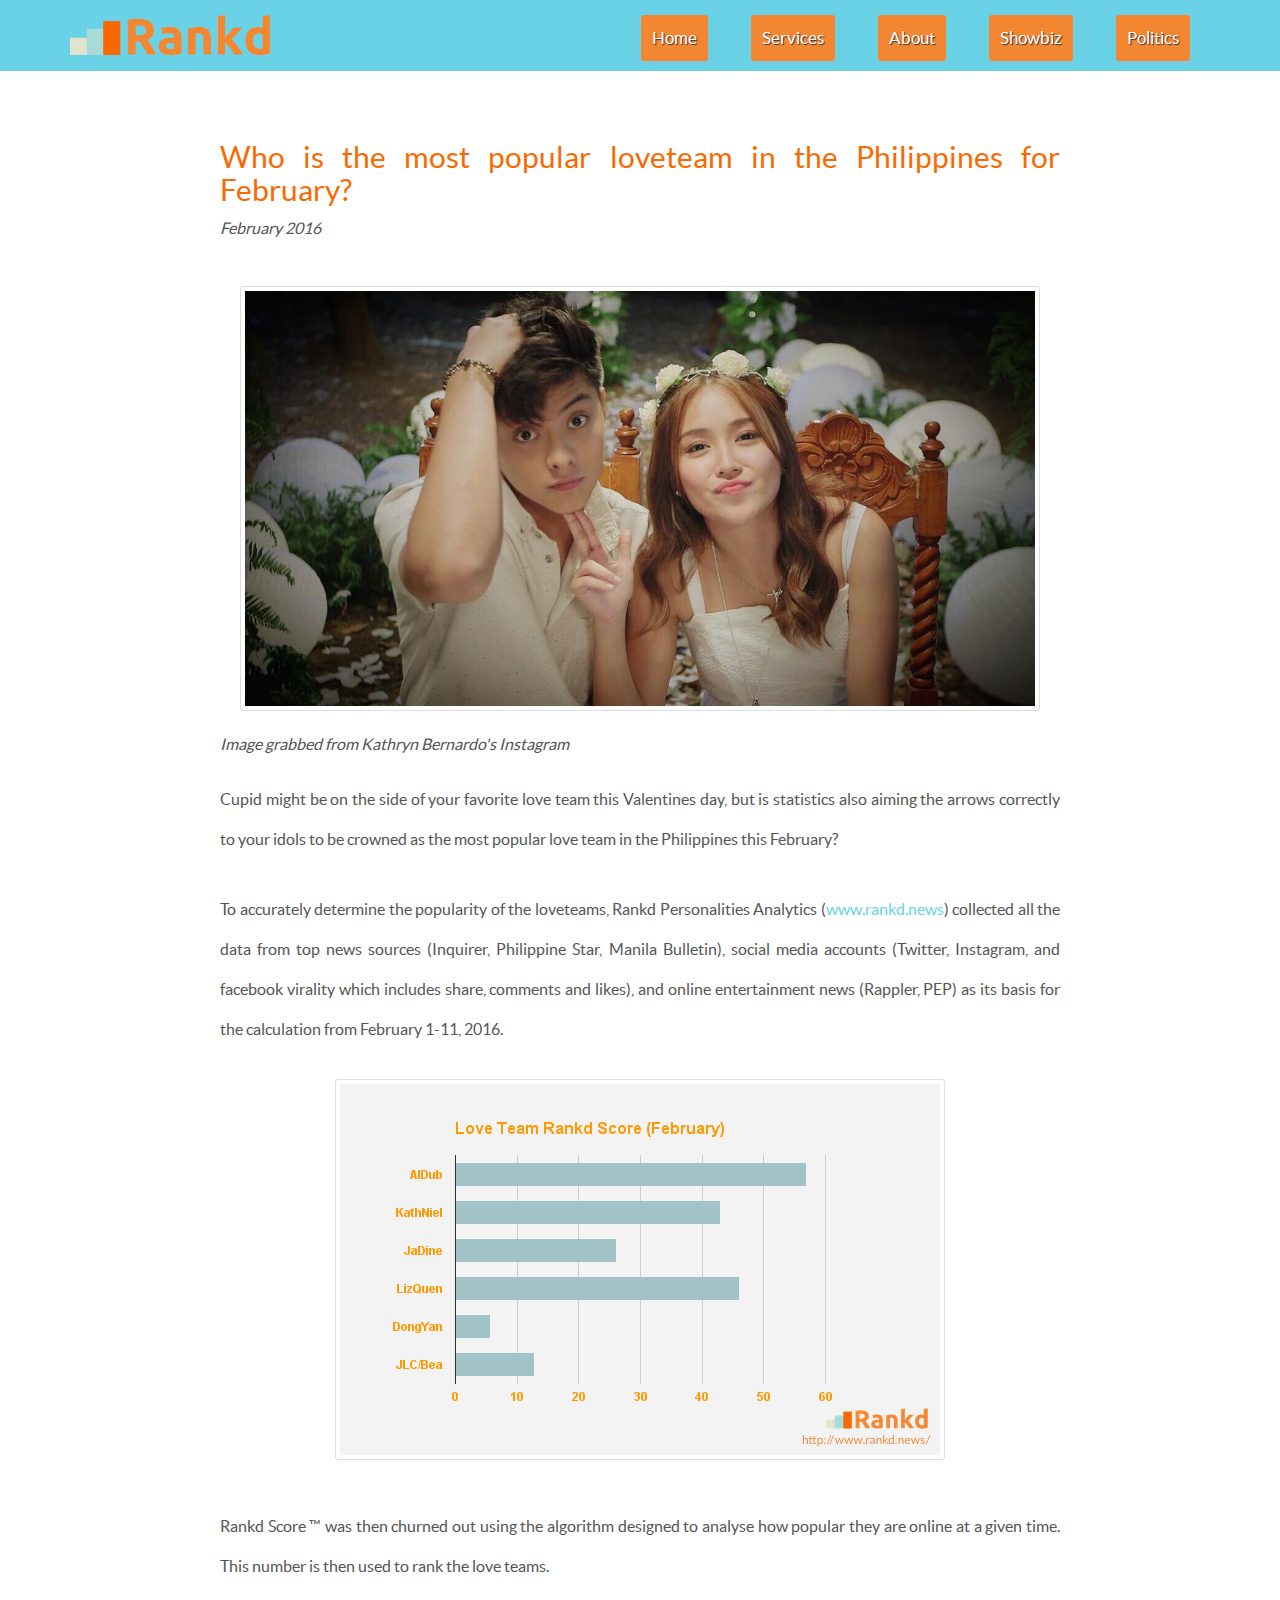
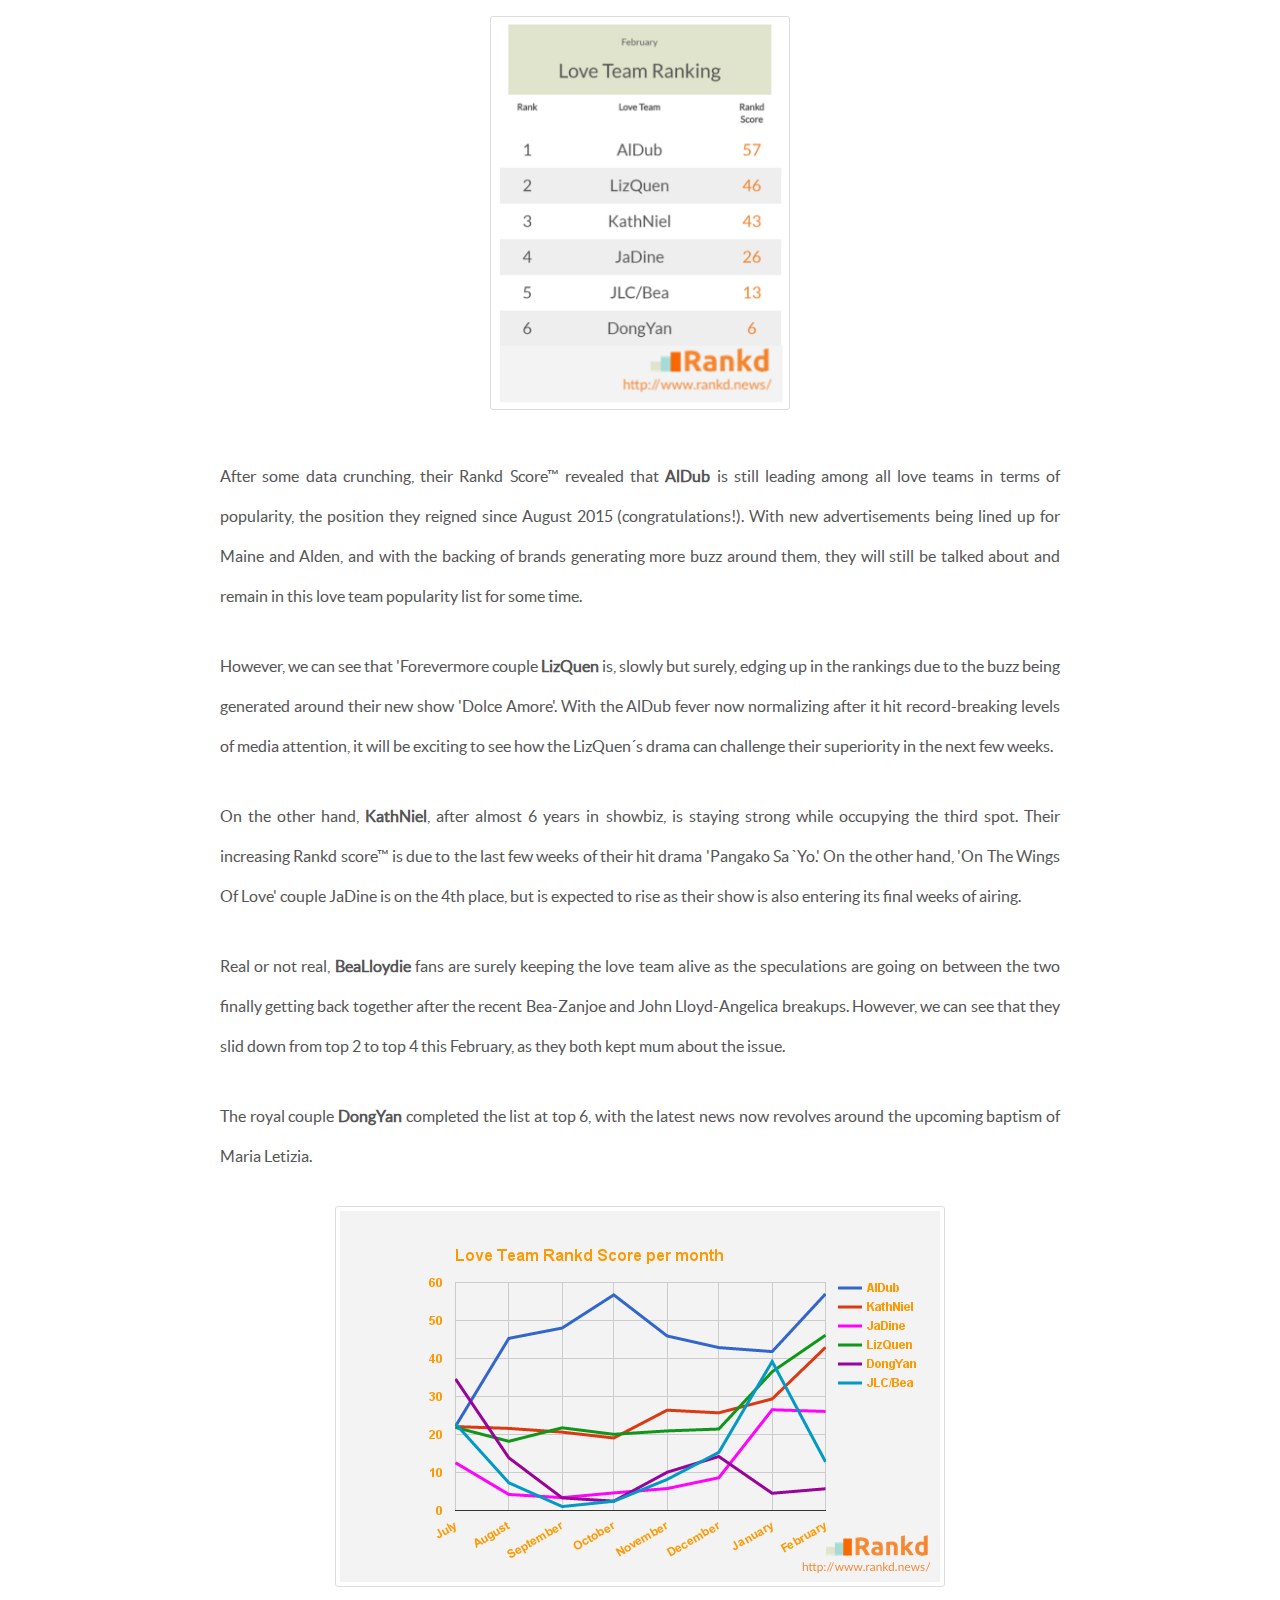
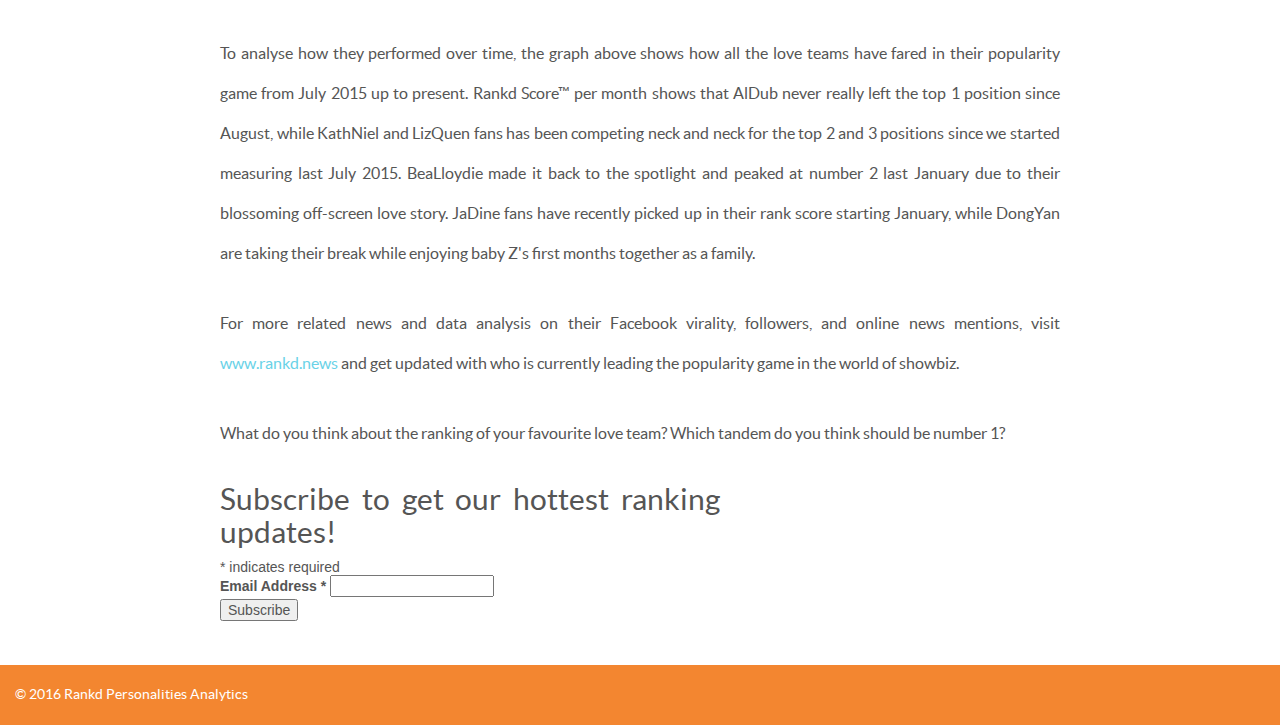
<file: posts/popular-loveteam-february.html>
<html>
<head>
    <title>Who is the most popular loveteam in the Philippines for February? - Rankd Personalities Analytics</title>
    <link rel="stylesheet" href="../assets/fonts/lato/fontface.min.css">
    <link rel="stylesheet" href="../assets/fonts/font-awesome-4.3.0/font-awesome.min.css">
    <link rel="stylesheet" href="../assets/css/bootstrap.min.css">
    <link rel="stylesheet" href="../assets/css/style.css">

    <link rel="icon" type="image/png" sizes="32x32" href="../assets/img/favicon-32x32.png">
    <link rel="icon" type="image/png" sizes="96x96" href="../assets/img/favicon-96x96.png">
    <link rel="icon" type="image/png" sizes="16x16" href="../assets/img/favicon-16x16.png">

    <meta property="og:image" content="http://www.rankd.news/assets/img/blog_images/kathniel.jpg" />
    <meta name="description" content="Cupid might be on the side of your favorite love team this Valentines day, but is statistics also aiming the arrows correctly to your idols to be crowned as the most popular love team in the Philippines this February?">
</head>
<body>
    <div id="fb-root"></div>
    <script>(function(d, s, id) {
      var js, fjs = d.getElementsByTagName(s)[0];
      if (d.getElementById(id)) return;
      js = d.createElement(s); js.id = id;
      js.src = "//connect.facebook.net/en_US/sdk.js#xfbml=1&version=v2.5&appId=199518040093698";
      fjs.parentNode.insertBefore(js, fjs);
    }(document, 'script', 'facebook-jssdk'));</script>

    <div id="fb-root"></div>
    <script>(function(d, s, id) {
      var js, fjs = d.getElementsByTagName(s)[0];
      if (d.getElementById(id)) return;
      js = d.createElement(s); js.id = id;
      js.src = "//connect.facebook.net/en_US/sdk.js#xfbml=1&version=v2.5&appId=199518040093698";
      fjs.parentNode.insertBefore(js, fjs);
    }(document, 'script', 'facebook-jssdk'));</script>

    <div class="container-fluid header-blog">
        <div class="container">
            <div class="row">
                <div class="col-xs-5">
                    <a href="../index.html"><img src="../assets/img/rankd_logo.png" width="200px"></a>
                </div>
                <div class="col-xs-7 text-right">
                    <ul class="header-links-list">
                        <li><a href="../index.html" class="btn btn-default link-button header-links">Home</a></li>
                        <li><a href="../services.html" class="btn btn-default link-button header-links">Services</a></li>
                        <li><a href="../about.html" class="btn btn-default link-button header-links">About</a></li>
                        <li><a href="../blog.html" class="btn btn-default link-button header-links">Showbiz</a></li>
                        <li><a href="../politics.html" class="btn btn-default link-button header-links">Politics</a></li>
                    </ul>
                </div>
            </div>
        </div>
    </div>

    <div class="container">
        <div class="row">
            <div class="col-xs-12">
                <div class="blog-contents">
                    <h2 style="color: #FA6900;">Who is the most popular loveteam in the Philippines for February?</h2>
                    <em>February 2016</em>
                    <br>
                    <div class="fb-like" data-href="http://www.rankd.news/posts/popular-loveteam-february.html" data-layout="standard" data-action="like" data-show-faces="true" data-share="true"></div>
                    <br><br>
                    <img src="../assets/img/blog_images/kathniel.jpg" class="img-thumbnail" width="800px" style="display: block; margin-left: auto; margin-right: auto;"><br>
                    <em>Image grabbed from Kathryn Bernardo's Instagram</em>
                    <br><br>
                    <p>Cupid might be on the side of your favorite love team this Valentines day, but is statistics also aiming the arrows correctly to your idols to be crowned as the most popular love team in the Philippines this February?</p>

                    <p>To accurately determine the popularity of the loveteams, Rankd Personalities Analytics (<a href="http://www.rankd.news/">www.rankd.news</a>) collected all the data from top news sources (Inquirer, Philippine Star, Manila Bulletin), social media accounts (Twitter, Instagram, and facebook virality which includes share, comments and likes), and online entertainment news (Rappler, PEP) as its basis for the calculation from February 1-11, 2016.</p>

                    <img src="../assets/img/graphs/rankd_score_feb.png" class="img-thumbnail" style="display: block; margin-left: auto; margin-right: auto;"><br><br>

                    <p>Rankd Score &trade; was then churned out using the algorithm designed to analyse how popular they are online at a given time. This number is then used to rank the love teams.</p>

                    <img src="../assets/img/graphs/ranking_feb.png" class="img-thumbnail" width="300px" style="display: block; margin-left: auto; margin-right: auto;"><br><br>

                    <p>After some data crunching, their Rankd Score&trade; revealed that <strong>AlDub</strong> is still leading among all love teams in terms of popularity, the position they reigned since August 2015 (congratulations!). With new advertisements being lined up for Maine and Alden, and with the backing of brands generating more buzz around them, they will still be talked about and remain in this love team popularity list for some time.</p>

                    <p>However, we can see that 'Forevermore couple <strong>LizQuen</strong> is, slowly but surely, edging up in the rankings due to the buzz being generated around their new show 'Dolce Amore'. With the AlDub fever now normalizing after it hit record-breaking levels of media attention, it will be exciting to see how the LizQuen´s drama can challenge their superiority in the next few weeks.</p>

                    <p>On the other hand, <strong>KathNiel</strong>, after almost 6 years in showbiz, is staying strong while occupying the third spot. Their increasing Rankd score&trade; is due to the last few weeks of their hit drama 'Pangako Sa `Yo.' On the other hand, 'On The Wings Of Love' couple JaDine is on the 4th place, but is expected to rise as their show is also entering its final weeks of airing.</p>

                    <p>Real or not real, <strong>BeaLloydie</strong> fans are surely keeping the love team alive as the speculations are going on between the two finally getting back together after the recent Bea-Zanjoe and John Lloyd-Angelica breakups. However, we can see that they slid down from top 2 to top 4 this February, as they both kept mum about the issue.</p>

                    <p>The royal couple <strong>DongYan</strong> completed the list at top 6, with the latest news now revolves around the upcoming baptism of Maria Letizia.</p>

                    <img src="../assets/img/graphs/rankd_score_monthly.png" class="img-thumbnail" style="display: block; margin-left: auto; margin-right: auto;"><br><br>

                    <p>To analyse how they performed over time, the graph above shows how all the love teams have fared in their popularity game from July 2015 up to present. Rankd Score&trade; per month shows that AlDub never really left the top 1 position since August, while KathNiel and LizQuen fans has been competing neck and neck for the top 2 and 3 positions since we started measuring last July 2015. BeaLloydie made it back to the spotlight and peaked at number 2 last January due to their blossoming off-screen love story. JaDine fans have recently picked up in their rank score starting January, while DongYan are taking their break while enjoying baby Z's first months together as a family.</p>

                    <p>For more related news and data analysis on their Facebook virality, followers, and online news mentions, visit <a href="http://www.rankd.news/">www.rankd.news</a> and get updated with who is currently leading the popularity game in the world of showbiz.</p>

                    <p>What do you think about the ranking of your favourite love team? Which tandem do you think should be number 1?</p>

                    <!-- Begin MailChimp Signup Form -->
                    <link href="//cdn-images.mailchimp.com/embedcode/classic-10_7.css" rel="stylesheet" type="text/css">
                    <style type="text/css">
                        #mc_embed_signup{background:#fff; clear:left; font:14px Helvetica,Arial,sans-serif;  width:500px;}
                        /* Add your own MailChimp form style overrides in your site stylesheet or in this style block.
                           We recommend moving this block and the preceding CSS link to the HEAD of your HTML file. */
                    </style>
                    <div id="mc_embed_signup">
                    <form action="//news.us12.list-manage.com/subscribe/post?u=3665778cc306e94969f9df371&amp;id=046cb6ee06" method="post" id="mc-embedded-subscribe-form" name="mc-embedded-subscribe-form" class="validate" target="_blank" novalidate>
                        <div id="mc_embed_signup_scroll">
                        <h2>Subscribe to get our hottest ranking updates!</h2>
                    <div class="indicates-required"><span class="asterisk">*</span> indicates required</div>
                    <div class="mc-field-group">
                        <label for="mce-EMAIL">Email Address  <span class="asterisk">*</span>
                    </label>
                        <input type="email" value="" name="EMAIL" class="required email" id="mce-EMAIL">
                    </div>
                        <div id="mce-responses" class="clear">
                            <div class="response" id="mce-error-response" style="display:none"></div>
                            <div class="response" id="mce-success-response" style="display:none"></div>
                        </div>    <!-- real people should not fill this in and expect good things - do not remove this or risk form bot signups-->
                        <div style="position: absolute; left: -5000px;" aria-hidden="true"><input type="text" name="b_3665778cc306e94969f9df371_046cb6ee06" tabindex="-1" value=""></div>
                        <div class="clear"><input type="submit" value="Subscribe" name="subscribe" id="mc-embedded-subscribe" class="button"></div>
                        </div>
                    </form>
                    </div>
                    <script type='text/javascript' src='//s3.amazonaws.com/downloads.mailchimp.com/js/mc-validate.js'></script><script type='text/javascript'>(function($) {window.fnames = new Array(); window.ftypes = new Array();fnames[0]='EMAIL';ftypes[0]='email';fnames[1]='FNAME';ftypes[1]='text';fnames[2]='LNAME';ftypes[2]='text';}(jQuery));var $mcj = jQuery.noConflict(true);</script>
                    <!--End mc_embed_signup-->

                    <div class="fb-comments" data-href="http://www.rankd.news/posts/popular-loveteam-february.html" data-numposts="10"></div>
                </div>
            </div>
        </div>
    </div>

    <div class="container-fluid">
        <div class="row">
            <footer class="col-xs-12">
                &copy; 2016 Rankd Personalities Analytics
            </footer>
        </div>
    </div>

    <script>
      (function(i,s,o,g,r,a,m){i['GoogleAnalyticsObject']=r;i[r]=i[r]||function(){
      (i[r].q=i[r].q||[]).push(arguments)},i[r].l=1*new Date();a=s.createElement(o),
      m=s.getElementsByTagName(o)[0];a.async=1;a.src=g;m.parentNode.insertBefore(a,m)
      })(window,document,'script','//www.google-analytics.com/analytics.js','ga');

      ga('create', 'UA-73694070-1', 'auto');
      ga('send', 'pageview');

    </script>
</body>
</html>
</file>
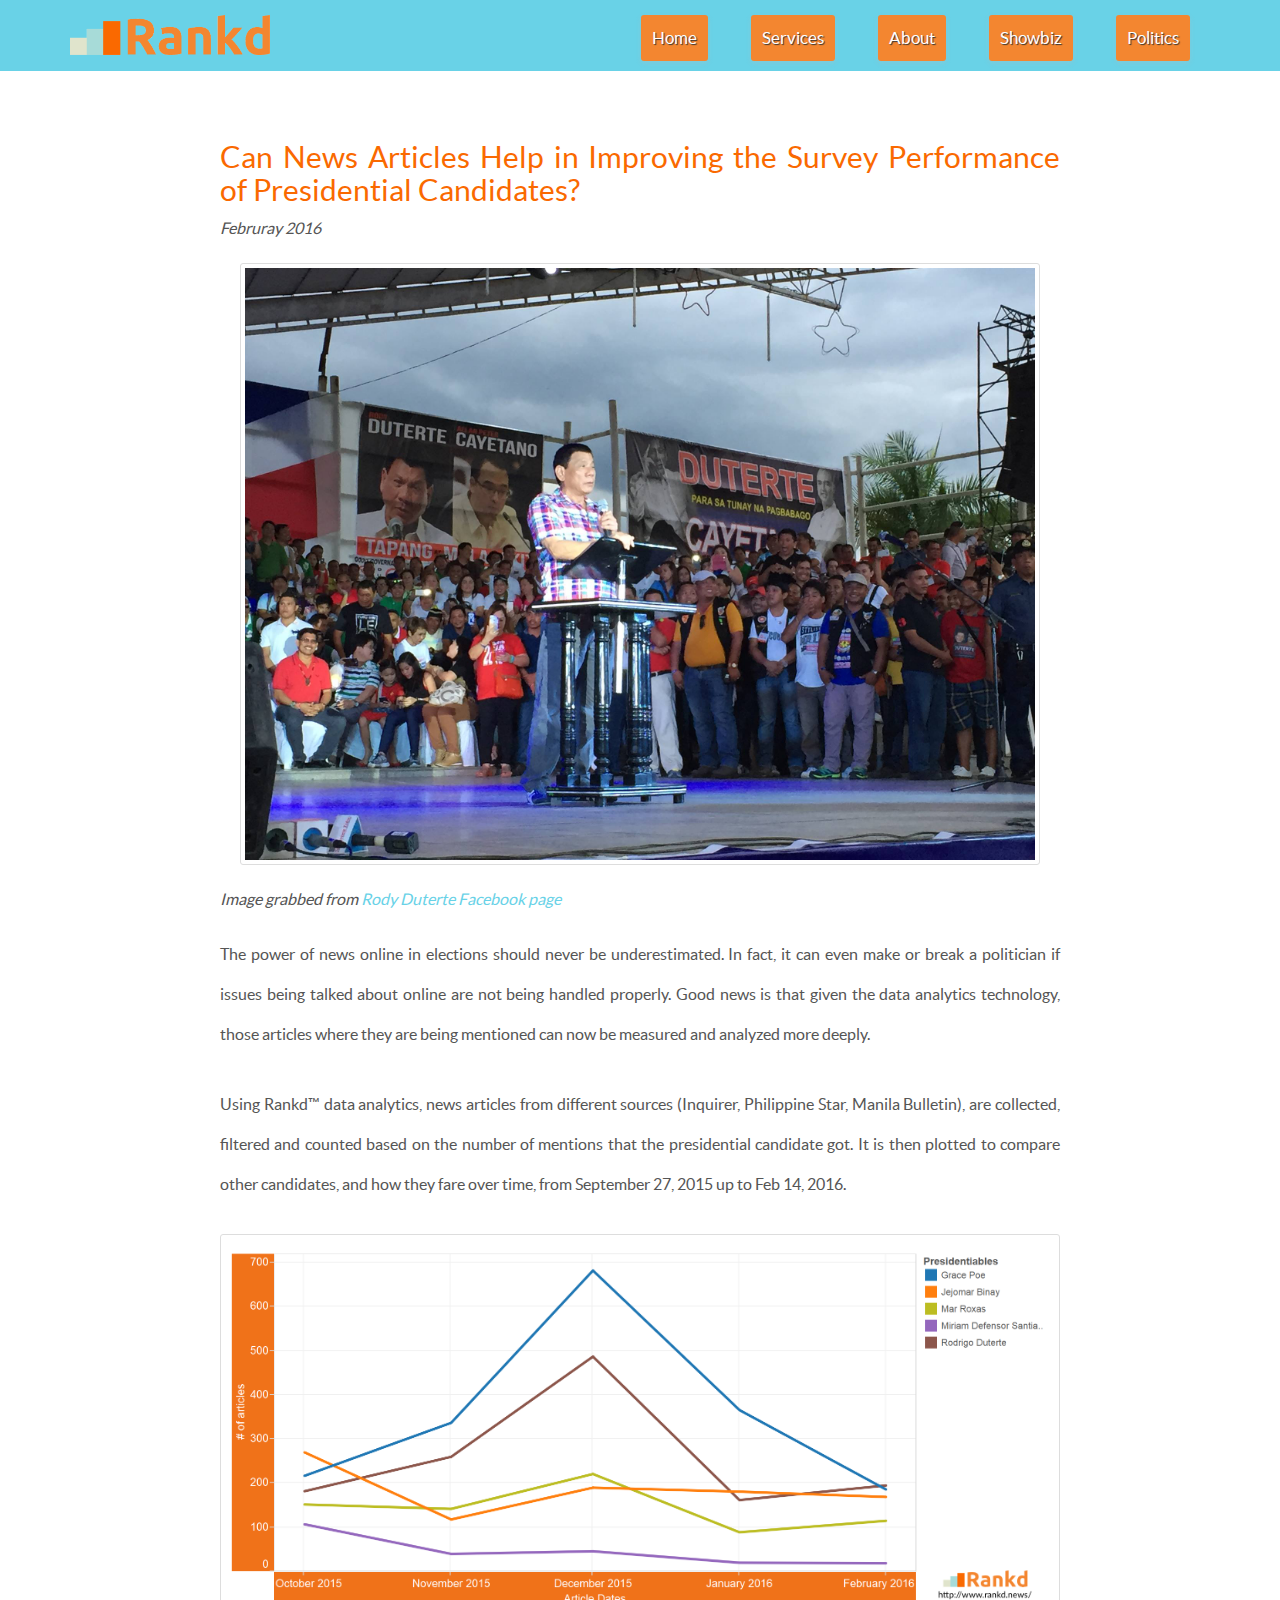
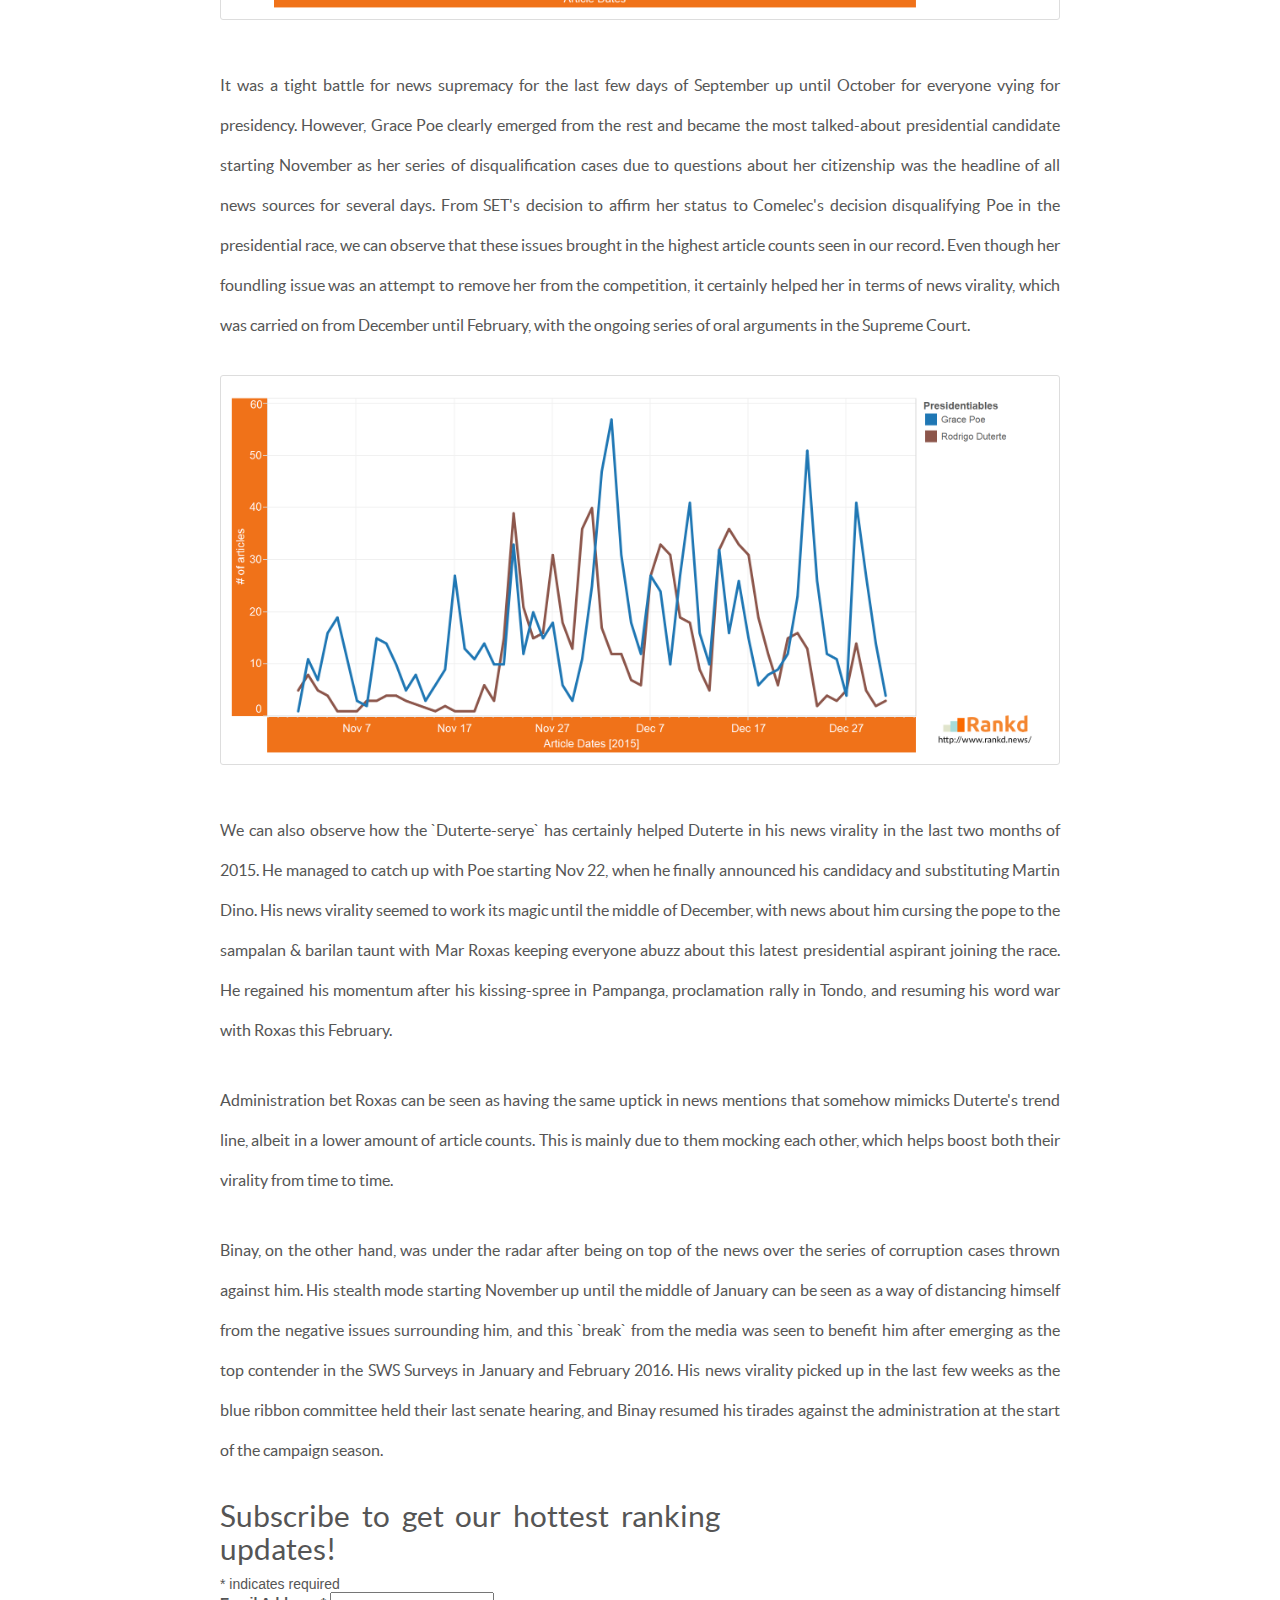
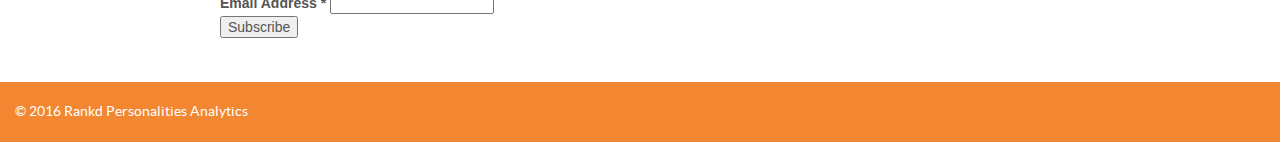
<file: posts/presidential-candidaties-article.html>
<html>
<head>
    <title>Can News Articles Help in Improving the Survey Performance of Presidential Candidates? - Rankd Personalities Analytics</title>
    <link rel="stylesheet" href="../assets/fonts/lato/fontface.min.css">
    <link rel="stylesheet" href="../assets/fonts/font-awesome-4.3.0/font-awesome.min.css">
    <link rel="stylesheet" href="../assets/css/bootstrap.min.css">
    <link rel="stylesheet" href="../assets/css/style.css">

    <link rel="icon" type="image/png" sizes="32x32" href="../assets/img/favicon-32x32.png">
    <link rel="icon" type="image/png" sizes="96x96" href="../assets/img/favicon-96x96.png">
    <link rel="icon" type="image/png" sizes="16x16" href="../assets/img/favicon-16x16.png">

    <meta property="og:image" content="http://www.rankd.news/assets/img/logo.png" />
    <meta name="description" content="Rankd Personalities Analytics provides score and rankings for different personalities and popular people. Rankd aggregates online news and social media virality in Facebook, Twitter, and Instagram to provide each personality a Rankd Score">
</head>
<body>
    <div class="container-fluid header-blog">
        <div class="container">
            <div class="row">
                <div class="col-xs-5">
                    <a href="../indexindex.html"><img src="../assets/img/rankd_logo.png" width="200px"></a>
                </div>
                <div class="col-xs-7 text-right">
                    <ul class="header-links-list">
                        <li><a href="../index.html" class="btn btn-default link-button header-links">Home</a></li>
                        <li><a href="../services.html" class="btn btn-default link-button header-links">Services</a></li>
                        <li><a href="../about.html" class="btn btn-default link-button header-links">About</a></li>
                        <li><a href="../blog.html" class="btn btn-default link-button header-links">Showbiz</a></li>
                        <li><a href="../politics.html" class="btn btn-default link-button header-links">Politics</a></li>
                    </ul>
                </div>
            </div>
        </div>
    </div>

    <div class="container">
        <div class="row">
            <div class="col-xs-12">
                <div class="blog-contents">
                    <h2 style="color: #FA6900;">Can News Articles Help in Improving the Survey Performance of Presidential Candidates?</h2>
                    <em>Februray 2016</em>
                    <br><br>
                    <img src="../assets/img/blog_images/duterte.jpg" class="img-thumbnail" width="800px" style="display: block; margin-left: auto; margin-right: auto;"><br>
                    <em>Image grabbed from <a href="https://www.facebook.com/rodyduterte/posts/10156537631440425">Rody Duterte Facebook page</a></em>
                    <br><br>
                    <p>The power of news online in elections should never be underestimated. In fact, it can even make or break a politician if issues being talked about online are not being handled properly. Good news is that given the data analytics technology, those articles where they are being mentioned can now be measured and analyzed more deeply.</p>

                    <p>Using Rankd&trade; data analytics, news articles from different sources (Inquirer, Philippine Star, Manila Bulletin), are collected, filtered and counted based on the number of mentions that the presidential candidate got. It is then plotted to compare other candidates, and how they fare over time, from September 27, 2015 up to Feb 14, 2016.</p>

                    <img src="../assets/img/graphs/monthly_articles.png" class="img-thumbnail" style="display: block; margin-left: auto; margin-right: auto;"><br><br>

                    <p>It was a tight battle for news supremacy for the last few days of September up until October for everyone vying for presidency. However, Grace Poe clearly emerged from the rest and became the most talked-about presidential candidate starting November as her series of disqualification cases due to questions about her citizenship was the headline of all news sources for several days. From SET's decision to affirm her status to Comelec's decision disqualifying Poe in the presidential race, we can observe that these issues brought in the highest article counts seen in our record. Even though her foundling issue was an attempt to remove her from the competition, it certainly helped her in terms of news virality, which was carried on from December until February, with the ongoing series of oral arguments in the Supreme Court.</p>

                    <img src="../assets/img/graphs/duterte_vs_poe.png" class="img-thumbnail" style="display: block; margin-left: auto; margin-right: auto;"><br><br>

                    <p>We can also observe how the `Duterte-serye` has certainly helped Duterte in his news virality in the last two months of 2015. He managed to catch up with Poe starting Nov 22, when he finally announced his candidacy and substituting Martin Dino. His news virality seemed to work its magic until the middle of December, with news about him cursing the pope to the sampalan &amp; barilan taunt with Mar Roxas keeping everyone abuzz about this latest presidential aspirant joining the race. He regained his momentum after his kissing-spree in Pampanga, proclamation rally in Tondo, and resuming his word war with Roxas this February.</p>

                    <p>Administration bet Roxas can be seen as having the same uptick in news mentions that somehow mimicks Duterte's trend line, albeit in a lower amount of article counts. This is mainly due to them mocking each other, which helps boost both their virality from time to time.</p>

                    <p>Binay, on the other hand, was under the radar after being on top of the news over the series of corruption cases thrown against him. His stealth mode starting November up until the middle of January can be seen as a way of distancing himself from the negative issues surrounding him, and this `break` from the media was seen to benefit him after emerging as the top contender in the SWS Surveys in January and February 2016. His news virality picked up in the last few weeks as the blue ribbon committee held their last senate hearing, and Binay resumed his tirades against the administration at the start of the campaign season.</p>

                    <!-- Begin MailChimp Signup Form -->
                    <link href="//cdn-images.mailchimp.com/embedcode/classic-10_7.css" rel="stylesheet" type="text/css">
                    <style type="text/css">
                        #mc_embed_signup{background:#fff; clear:left; font:14px Helvetica,Arial,sans-serif;  width:500px;}
                        /* Add your own MailChimp form style overrides in your site stylesheet or in this style block.
                           We recommend moving this block and the preceding CSS link to the HEAD of your HTML file. */
                    </style>
                    <div id="mc_embed_signup">
                    <form action="//news.us12.list-manage.com/subscribe/post?u=3665778cc306e94969f9df371&amp;id=046cb6ee06" method="post" id="mc-embedded-subscribe-form" name="mc-embedded-subscribe-form" class="validate" target="_blank" novalidate>
                        <div id="mc_embed_signup_scroll">
                        <h2>Subscribe to get our hottest ranking updates!</h2>
                    <div class="indicates-required"><span class="asterisk">*</span> indicates required</div>
                    <div class="mc-field-group">
                        <label for="mce-EMAIL">Email Address  <span class="asterisk">*</span>
                    </label>
                        <input type="email" value="" name="EMAIL" class="required email" id="mce-EMAIL">
                    </div>
                        <div id="mce-responses" class="clear">
                            <div class="response" id="mce-error-response" style="display:none"></div>
                            <div class="response" id="mce-success-response" style="display:none"></div>
                        </div>    <!-- real people should not fill this in and expect good things - do not remove this or risk form bot signups-->
                        <div style="position: absolute; left: -5000px;" aria-hidden="true"><input type="text" name="b_3665778cc306e94969f9df371_046cb6ee06" tabindex="-1" value=""></div>
                        <div class="clear"><input type="submit" value="Subscribe" name="subscribe" id="mc-embedded-subscribe" class="button"></div>
                        </div>
                    </form>
                    </div>
                    <script type='text/javascript' src='//s3.amazonaws.com/downloads.mailchimp.com/js/mc-validate.js'></script><script type='text/javascript'>(function($) {window.fnames = new Array(); window.ftypes = new Array();fnames[0]='EMAIL';ftypes[0]='email';fnames[1]='FNAME';ftypes[1]='text';fnames[2]='LNAME';ftypes[2]='text';}(jQuery));var $mcj = jQuery.noConflict(true);</script>
                    <!--End mc_embed_signup-->
                </div>
            </div>
        </div>
    </div>

    <div class="container-fluid">
        <div class="row">
            <footer class="col-xs-12">
                &copy; 2016 Rankd Personalities Analytics
            </footer>
        </div>
    </div>

    <script>
      (function(i,s,o,g,r,a,m){i['GoogleAnalyticsObject']=r;i[r]=i[r]||function(){
      (i[r].q=i[r].q||[]).push(arguments)},i[r].l=1*new Date();a=s.createElement(o),
      m=s.getElementsByTagName(o)[0];a.async=1;a.src=g;m.parentNode.insertBefore(a,m)
      })(window,document,'script','//www.google-analytics.com/analytics.js','ga');

      ga('create', 'UA-73694070-1', 'auto');
      ga('send', 'pageview');

    </script>
</body>
</html>
</file>
<file: assets/css/style.css>
a {
    color: #69D2E7;
}

a:hover {
    color: #A7DBD8;
}

.header-links {
    font-size: 17px !important;
    padding: 10px !important;
    background-color: #F38630 !important;
}

.header-links-list li {
    display: inline;
    margin-right: 20px;
    margin-left: 20px;
}

#jumbo {
    background-size: cover;
    height: 700px;
    color: #eee;
    padding-top: 10px;
}

.jumbo-index {
    background: linear-gradient(rgba(105,210,231, 0.6), rgba(105,210,231, 0.6)),
        url('../img/header-index2.jpg') no-repeat center;
}

.jumbo-services {
    background: linear-gradient(rgba(105,210,231, 0.4), rgba(105,210,231, 0.4)),
        url('../img/header-services.jpg') no-repeat center;
}

.jumbo-about {
    background: linear-gradient(rgba(105,210,231, 0.4), rgba(105,210,231, 0.4)),
        url('../img/header-about.jpg') no-repeat center;
}

.header-bar {
    background-color: #A7DBD8;
    padding: 10px;
}

#jumbo h1 {
    font-size: 24px;
}

#jumbo h2 {
    font-size: 30px;
}

#jumbo h3 {
    font-size: 20px;
    font-weight: bold;
}

#jumbo h4 {
    font-size: 16px;
    color: white;
}

#landing_content {
    margin-top: 100px;
    margin-bottom: 50px;
    padding: 50px;
    text-shadow: 2px 2px 2px #333;
    /*border: 20px solid white;*/
}

.artist-name, .artist-rank, .artist-score {
    font-size: 18px;
}

.artist-score {
    color: #F38630;
}

.read-more {
    text-shadow: 2px 2px 2px #333;
}

.read-more a {
    color: #F38630;
}

.artista-box {
    /*border: 1px solid black;*/
    padding: 10px;
}

.artista-row:nth-child(odd) {
    background: #eee;
}

.ranking-box {
    padding: 25px;
    margin-top: 20px;
    color: #555;
}

.ranking-header {
    background-color: #E0E4CC;
    padding: 5px;
}

.loveteam-ranking {
    /*border-left: 1px solid black;*/
}

footer {
    background-color: #F38630;
    padding: 20px;
    margin-top: 20px;
    color: white;
}

.short_description, .blog-contents {
    padding-top: 50px;
    padding-bottom: 10px;
    padding-left: 150px;
    padding-right: 150px;
    font-size: 18px;
    /*border-bottom: 5px solid #69D2E7;*/
    color: #555;
}

.blog-contents {
    font-size: 16px;
    text-align: justify;
}

.short_description p, .blog-contents p {
    margin-bottom: 30px;
    line-height: 40px;
}

ul > li {
    margin-top: 20px;
    margin-bottom: 20px;
}

.link-button, .link-button:focus {
    background-color: #69D2E7;
    font-size: 20px;
    color: white;
    padding: 15px;
    text-shadow: 1px 1px 1px #333;
}

.link-button:hover {
    background-color: #A7DBD8;
    font-size: 20px;
    color: white;
    padding: 15px;
    text-shadow: 1px 1px 1px #333;
}

.header-blog {
    background-color: #69D2E7;
    padding-top: 15px;
}

@media screen and (max-device-width: 800px) {
    .short_description, .blog-contents {
        padding-top: 50px;
        padding-bottom: 10px;    
        padding-left: 10px;
        padding-right: 10px;
        /*border-bottom: 5px solid #69D2E7;*/
        color: #555;
    }

    .header-links-list li {
        display: inline-block;
        margin-right: 5px;
        margin-left: 5px;
        margin-top: 5px;
        margin-bottom: 5px;
    }

    #landing_content {
        margin-top: 20px;
        margin-bottom: 0px;
        padding: 10px;
        text-shadow: 2px 2px 2px #333;
        /*border: 20px solid white;*/
    }
}
</file>
<file: assets/fonts/lato/fontface.min.css>
/* Generated by Font Squirrel (http://www.fontsquirrel.com) on April 25, 2015 */
@font-face {
    font-family: 'latolight';
    src: url('lato-light-webfont.eot');
    src: url('lato-light-webfont.eot?#iefix') format('embedded-opentype'),
         url('lato-light-webfont.woff2') format('woff2'),
         url('lato-light-webfont.woff') format('woff'),
         url('lato-light-webfont.ttf') format('truetype'),
         url('lato-light-webfont.svg#latolight') format('svg');
    font-weight: normal;
    font-style: normal;

}




@font-face {
    font-family: 'latoregular';
    src: url('lato-regular-webfont.eot');
    src: url('lato-regular-webfont.eot?#iefix') format('embedded-opentype'),
         url('lato-regular-webfont.woff2') format('woff2'),
         url('lato-regular-webfont.woff') format('woff'),
         url('lato-regular-webfont.ttf') format('truetype'),
         url('lato-regular-webfont.svg#latoregular') format('svg');
    font-weight: normal;
    font-style: normal;

}
</file>
